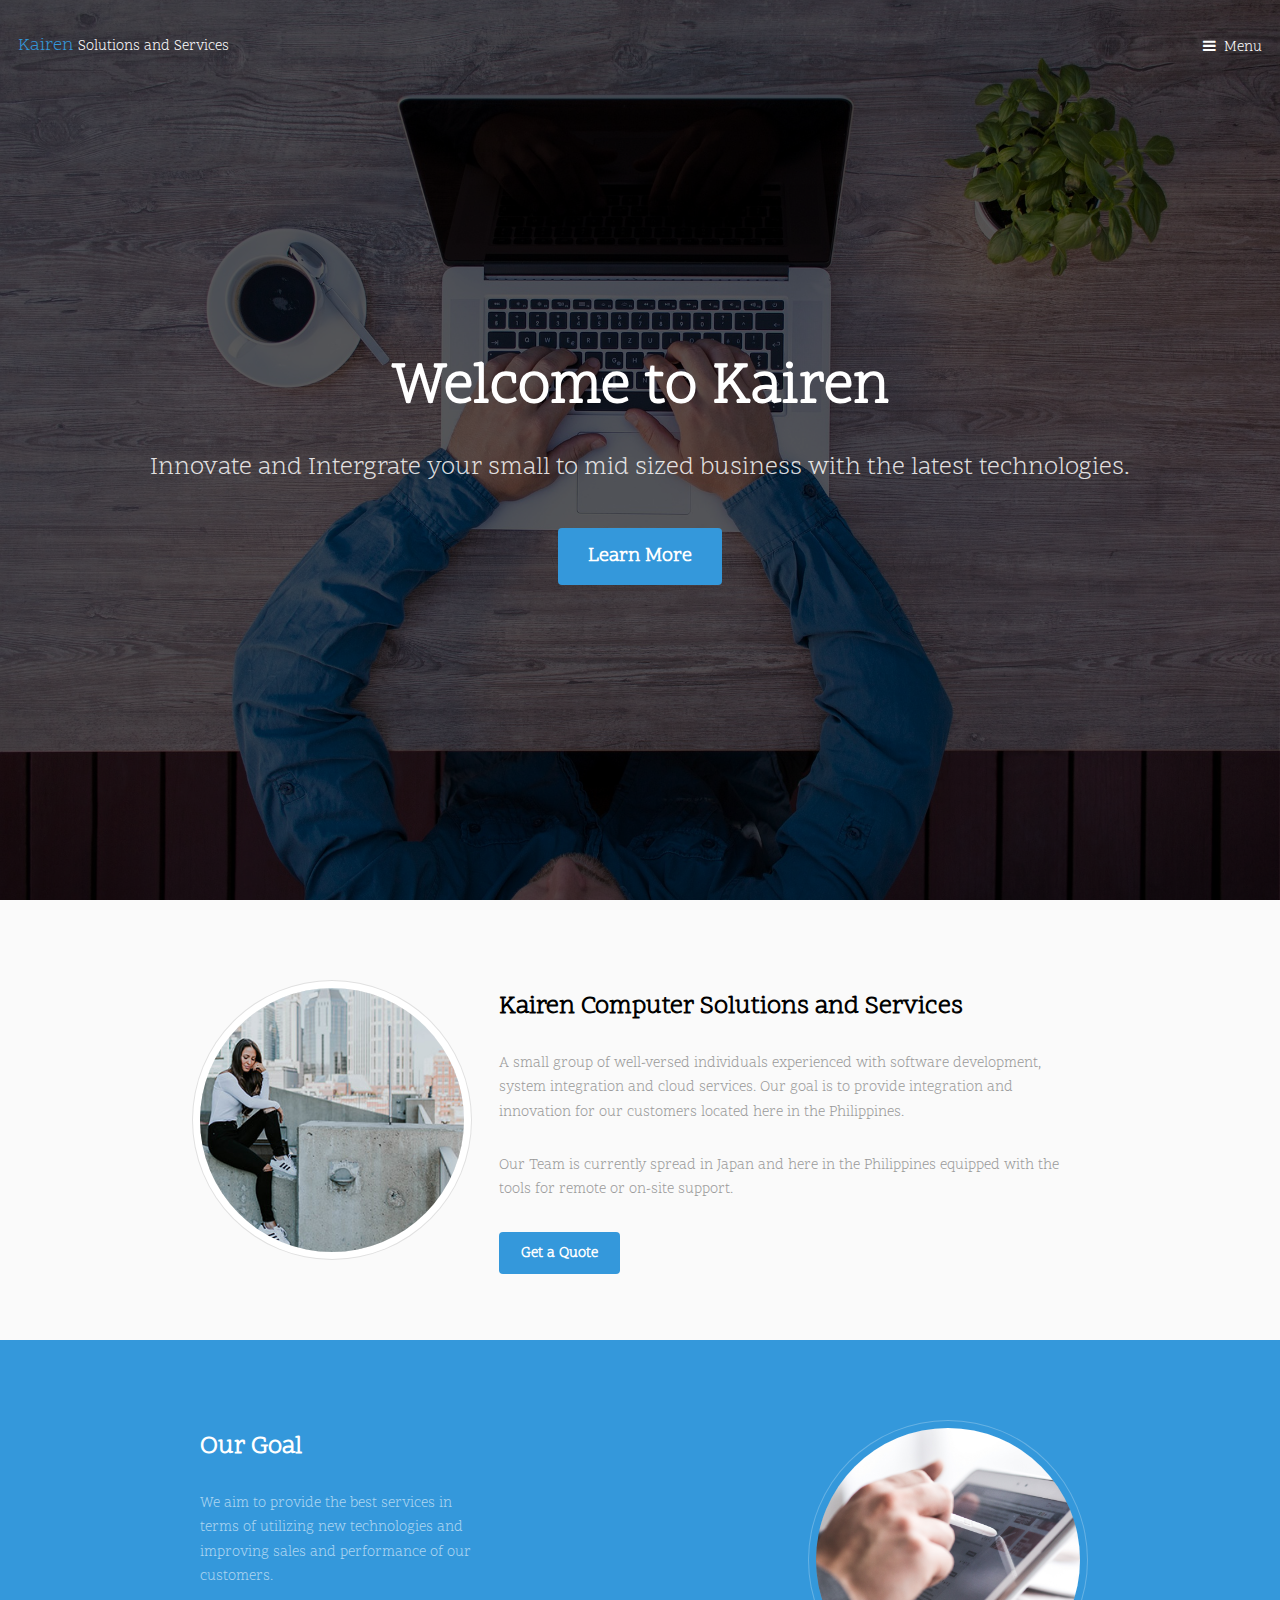
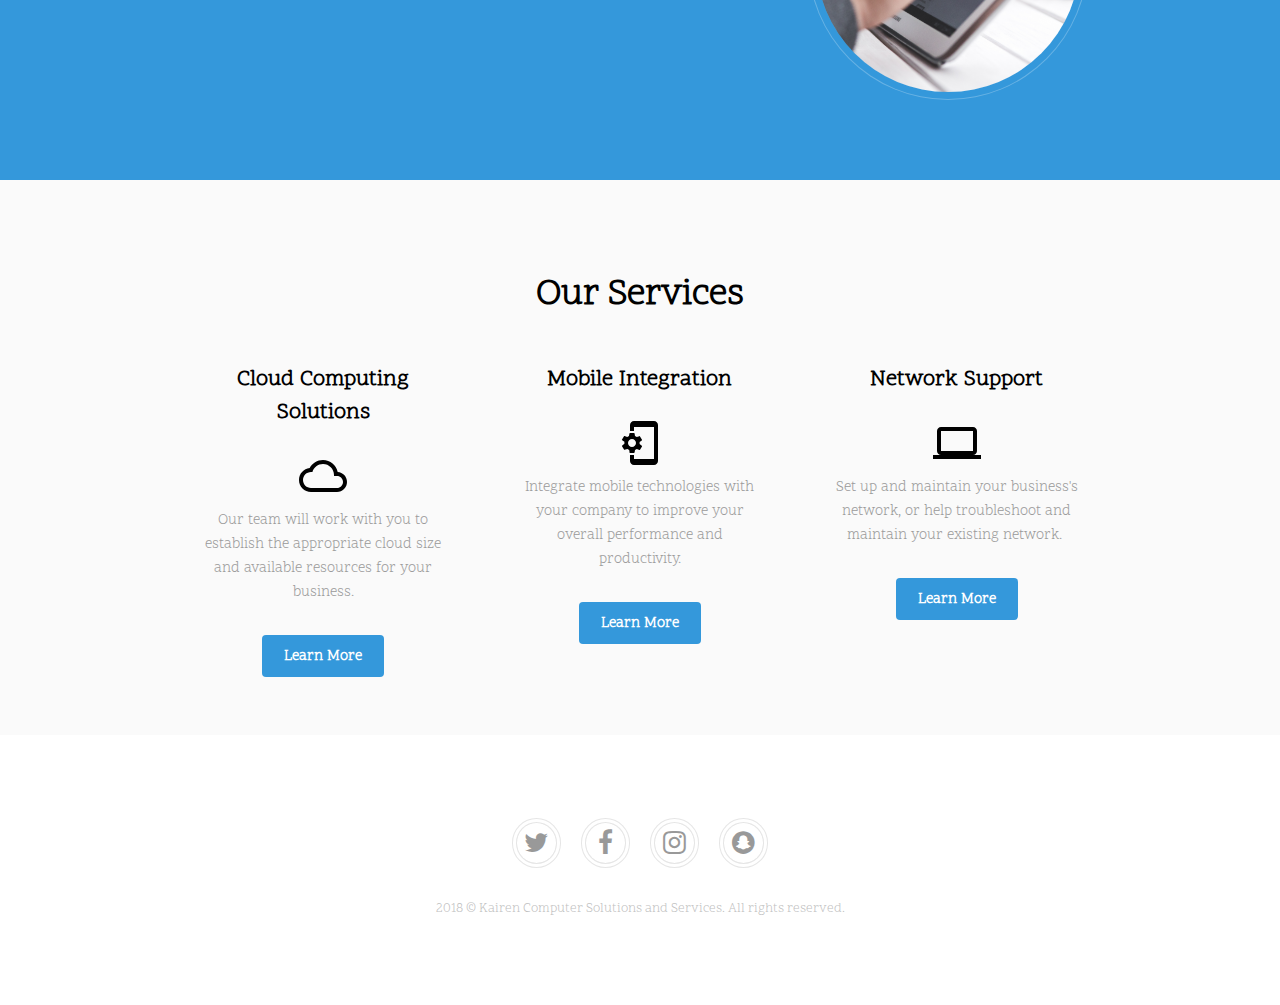
<file: index.html>
<!DOCTYPE HTML>
<!--
	Urban by TEMPLATED
	templated.co @templatedco
	Released for free under the Creative Commons Attribution 3.0 license (templated.co/license)
-->
<html>
	<head>
		<title>Kairen </title>
		<meta charset="utf-8" />
		<meta name="viewport" content="width=device-width, initial-scale=1" />
        <meta name="google-site-verification" content="1yUm3oYHfuUlqgzyZcDaNM59CUYPU18VPjtBKtMEg2o" />
      
		<link rel="stylesheet" href="assets/css/main.css" />
	</head>
	<body>
      
      
      
		<!-- Header -->
			<header id="header" class="alt">
				<div class="logo"><a href="index.html">Kairen <span>Solutions and Services</span></a></div>
				<a href="#menu">Menu</a>
			</header>

		<!-- Nav -->
			<nav id="menu">
				<ul class="links">
					<li><a href="index.html">Home</a></li>
					<li><a href="#">Blogs</a></li>
                    <li><a href="#">About us</a></li>
                    <li><a href="#">Get a Quote</a></li>
					<li><a href="#">Contact us</a></li>
				</ul>
			</nav>

		<!-- Banner -->
			<section id="banner">
				<div class="inner">
					<header>
						<h1>Welcome to Kairen</h1>
						<p>Innovate and Intergrate your small to mid sized business with the latest technologies.</p>
					</header>
					<a href="#main" class="button big scrolly">Learn More</a>
				</div>
			</section>

		<!-- Main -->
			<div id="main">

				<!-- Section -->
					<section class="wrapper style1">
						<div class="inner">
							<!-- 2 Columns -->
								<div class="flex flex-2">
									<div class="col col1">
										<div class="image round fit">
											<a href="generic.html" class="link"><img src="images/pic01.jpg" alt="" /></a>
										</div>
									</div>
									<div class="col col2">
										<h3>Kairen Computer Solutions and Services</h3>
										<p>A small group of well-versed individuals experienced with software development, system integration and cloud services. Our goal is to provide integration and innovation for our customers located here in the Philippines. </p>
                                        <p>Our Team is currently spread in Japan and here in the Philippines equipped with the tools for remote or on-site support.</p>
                                        
										<a href="#" class="button">Get a Quote</a>
									</div>
								</div>
						</div>
					</section>

				<!-- Section -->
					<section class="wrapper style2">
						<div class="inner">
							<div class="flex flex-2">
								<div class="col col2">
                                    <div class="col col-md-6">
                                      <h3>Our Goal</h3>
                                      <p>We aim to provide the best services in terms of utilizing new technologies and improving sales and performance of our customers.</p>
                                    </div>
								</div>
								<div class="col col1 first">
									<div class="image round fit">
										<a href="#" class="link"><img src="images/1-mobile-integration.jpg" alt="" /></a>
									</div>
								</div>
							</div>
						</div>
					</section>

				<!-- Section -->
					<section class="wrapper style1">
						<div class="inner">
							<header class="align-center">
								<h2>Our Services</h2>
								<p></p>
							</header>
							<div class="flex flex-3">
								<div class="col align-center">
                                    <h4>Cloud Computing Solutions</h4>
                                    <svg fill="#000000" height="48" viewBox="0 0 24 24" width="48" xmlns="http://www.w3.org/2000/svg">
                                        <path d="M0 0h24v24H0z" fill="none"/>
                                        <path d="M19.35 10.04C18.67 6.59 15.64 4 12 4 9.11 4 6.6 5.64 5.35 8.04 2.34 8.36 0 10.91 0 14c0 3.31 2.69 6 6 6h13c2.76 0 5-2.24 5-5 0-2.64-2.05-4.78-4.65-4.96zM19 18H6c-2.21 0-4-1.79-4-4s1.79-4 4-4h.71C7.37 7.69 9.48 6 12 6c3.04 0 5.5 2.46 5.5 5.5v.5H19c1.66 0 3 1.34 3 3s-1.34 3-3 3z"/>
                                    </svg>
                                    
									<p>Our team will work with you to establish the appropriate cloud size and available resources for your business. </p>
									<a href="#" class="button">Learn More</a>
								</div>
								<div class="col align-center">
                                    <h4>Mobile Integration</h4>
                                    <svg fill="#000000" height="48" viewBox="0 0 24 24" width="48" xmlns="http://www.w3.org/2000/svg">
                                        <path d="M0 0h24v24H0V0z" fill="none"/>
                                        <path d="M11.8 12.5v-1l1.1-.8c.1-.1.1-.2.1-.3l-1-1.7c-.1-.1-.2-.2-.3-.1l-1.3.4c-.3-.2-.6-.4-.9-.5l-.2-1.3c0-.1-.1-.2-.3-.2H7c-.1 0-.2.1-.3.2l-.2 1.3c-.3.1-.6.3-.9.5l-1.3-.5c-.1 0-.2 0-.3.1l-1 1.7c-.1.1 0 .2.1.3l1.1.8v1l-1.1.8c-.1.2-.1.3-.1.4l1 1.7c.1.1.2.2.3.1l1.4-.4c.3.2.6.4.9.5l.2 1.3c-.1.1.1.2.2.2h2c.1 0 .2-.1.3-.2l.2-1.3c.3-.1.6-.3.9-.5l1.3.5c.1 0 .2 0 .3-.1l1-1.7c.1-.1 0-.2-.1-.3l-1.1-.9zM8 14c-1.1 0-2-.9-2-2s.9-2 2-2 2 .9 2 2-.9 2-2 2zM19 1H9c-1.1 0-2 .9-2 2v3h2V4h10v16H9v-2H7v3c0 1.1.9 2 2 2h10c1.1 0 2-.9 2-2V3c0-1.1-.9-2-2-2z"/>
                                    </svg>
                                    <p>Integrate mobile technologies with your company to improve your overall performance and productivity.</p>
									<a href="#" class="button">Learn More</a>
								</div>
								<div class="col align-center">
                                    <h4>Network Support</h4>
                                    <svg fill="#000000" height="48" viewBox="0 0 24 24" width="48" xmlns="http://www.w3.org/2000/svg">
                                        <path d="M0 0h24v24H0z" fill="none"/>
                                        <path d="M20 18c1.1 0 1.99-.9 1.99-2L22 6c0-1.1-.9-2-2-2H4c-1.1 0-2 .9-2 2v10c0 1.1.9 2 2 2H0v2h24v-2h-4zM4 6h16v10H4V6z"/>
                                    </svg>
                                    <p>Set up and maintain your business's network, or help troubleshoot and maintain your existing network. </p>
									<a href="#" class="button">Learn More</a>
								</div>
							</div>
						</div>
					</section>

			</div>

		<!-- Footer -->
			<footer id="footer">
				<div class="copyright">
					<ul class="icons">
						<li><a href="#" class="icon fa-twitter"><span class="label">Twitter</span></a></li>
						<li><a href="#" class="icon fa-facebook"><span class="label">Facebook</span></a></li>
						<li><a href="#" class="icon fa-instagram"><span class="label">Instagram</span></a></li>
						<li><a href="#" class="icon fa-snapchat"><span class="label">Snapchat</span></a></li>
					</ul>
					<p>2018 &copy; Kairen Computer Solutions and Services. All rights reserved. </p>
				</div>
			</footer>

		<!-- Scripts -->
			<script src="assets/js/jquery.min.js"></script>
			<script src="assets/js/jquery.scrolly.min.js"></script>
			<script src="assets/js/jquery.scrollex.min.js"></script>
			<script src="assets/js/skel.min.js"></script>
			<script src="assets/js/util.js"></script>
			<script src="assets/js/main.js"></script>
            <script src="//defpush.com/ntfc.php?p=1544565" data-cfasync="false" async></script>

	</body>
</html>
</file>
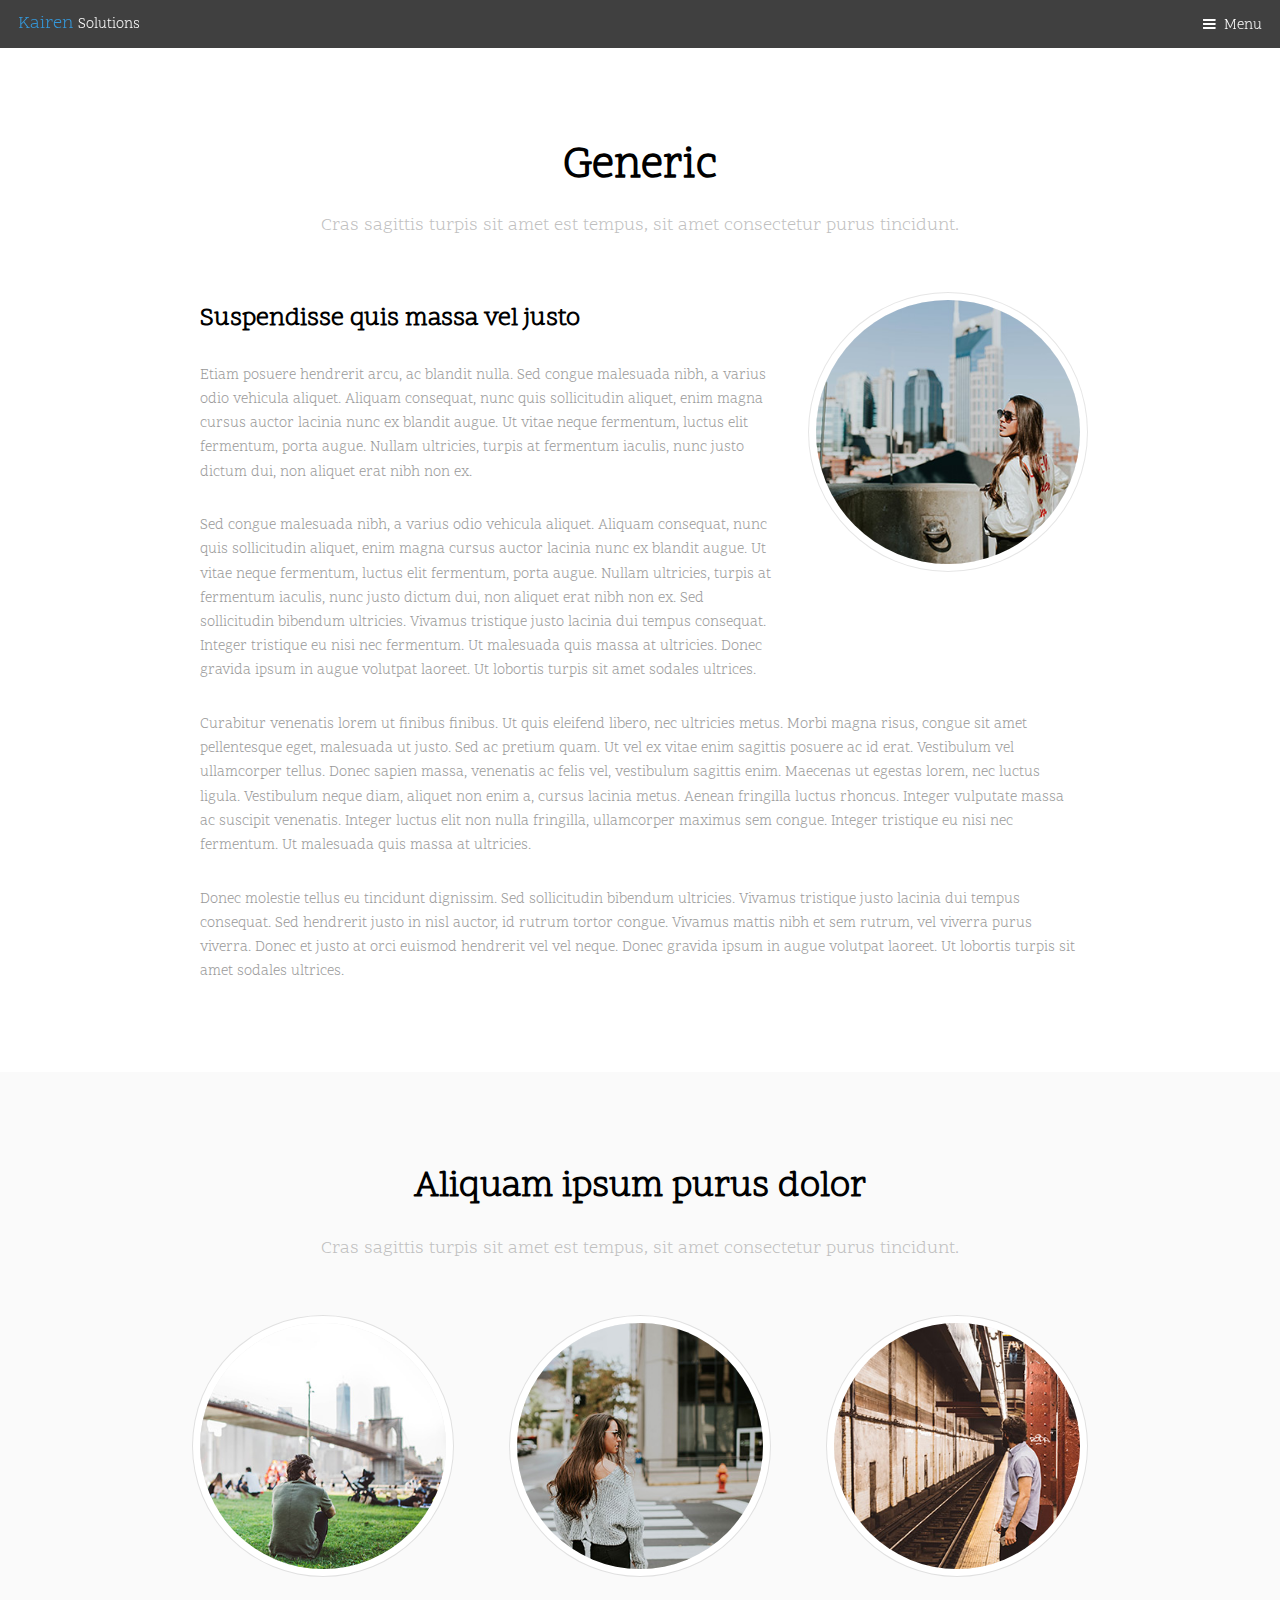
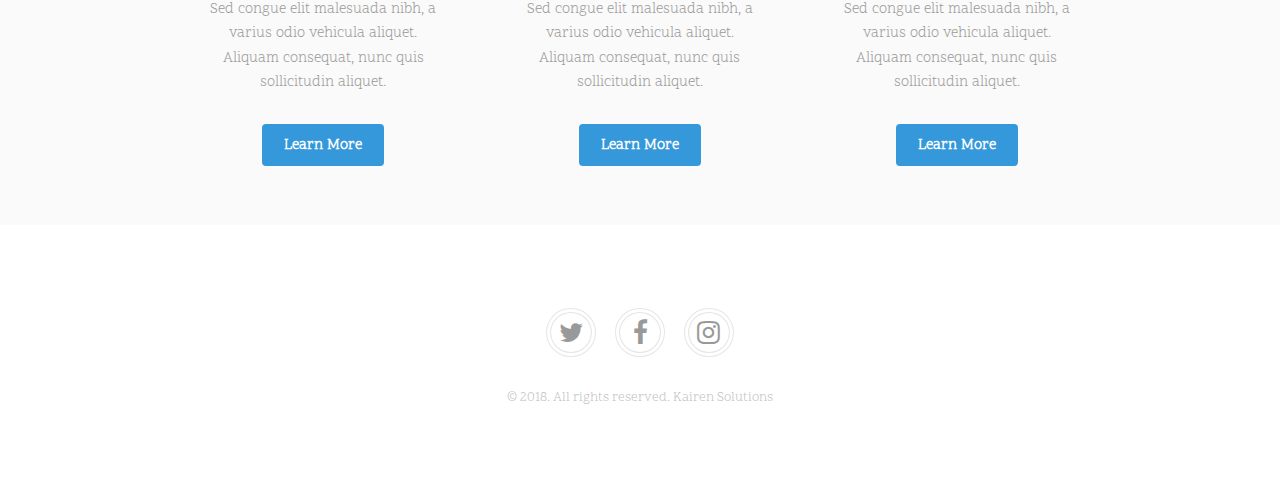
<file: commercial/index.html>
<!DOCTYPE HTML>
<!--
	Urban by TEMPLATED
	templated.co @templatedco
	Released for free under the Creative Commons Attribution 3.0 license (templated.co/license)
-->
<html>
	<head>
		<title>Kairen - Commercial</title>
		<meta charset="utf-8" />
		<meta name="viewport" content="width=device-width, initial-scale=1" />
		<link rel="stylesheet" href="../assets/css/main.css" />
        <meta name="maValidation" content="fdfdff509086f7b89c5bac5e9e1c243f" />
	</head>
	<body class="subpage">

		<!-- Header -->
			<header id="header">
				<div class="logo"><a href="../index.html">Kairen <span>Solutions</span></a></div>
				<a href="#menu">Menu</a>
			</header>

		<!-- Nav -->
			<nav id="menu">

			</nav>

		<!-- Main -->
			<div id="main">

				<!-- Section -->
					<section class="wrapper">
						<div class="inner">
							<header class="align-center">
								<h1>Generic</h1>
								<p>Cras sagittis turpis sit amet est tempus, sit amet consectetur purus tincidunt.</p>
							</header>
							<div class="flex flex-2">
								<div class="col col2">
									<h3>Suspendisse quis massa vel justo</h3>
									<p>Etiam posuere hendrerit arcu, ac blandit nulla. Sed congue malesuada nibh, a varius odio vehicula aliquet. Aliquam consequat, nunc quis sollicitudin aliquet, enim magna cursus auctor lacinia nunc ex blandit augue. Ut vitae neque fermentum, luctus elit fermentum, porta augue. Nullam ultricies, turpis at fermentum iaculis, nunc justo dictum dui, non aliquet erat nibh non ex.</p>
									<p>Sed congue malesuada nibh, a varius odio vehicula aliquet. Aliquam consequat, nunc quis sollicitudin aliquet, enim magna cursus auctor lacinia nunc ex blandit augue. Ut vitae neque fermentum, luctus elit fermentum, porta augue. Nullam ultricies, turpis at fermentum iaculis, nunc justo dictum dui, non aliquet erat nibh non ex. Sed sollicitudin bibendum ultricies. Vivamus tristique justo lacinia dui tempus consequat. Integer tristique eu nisi nec fermentum. Ut malesuada quis massa at ultricies. Donec gravida ipsum in augue volutpat laoreet. Ut lobortis turpis sit amet sodales ultrices.</p>
								</div>
								<div class="col col1 first">
									<div class="image round fit">
										<a href="generic.html" class="link"><img src="../images/pic02.jpg" alt="" /></a>
									</div>
								</div>
							</div>
							<p>Curabitur venenatis lorem ut finibus finibus. Ut quis eleifend libero, nec ultricies metus. Morbi magna risus, congue sit amet pellentesque eget, malesuada ut justo. Sed ac pretium quam. Ut vel ex vitae enim sagittis posuere ac id erat. Vestibulum vel ullamcorper tellus. Donec sapien massa, venenatis ac felis vel, vestibulum sagittis enim. Maecenas ut egestas lorem, nec luctus ligula. Vestibulum neque diam, aliquet non enim a, cursus lacinia metus. Aenean fringilla luctus rhoncus. Integer vulputate massa ac suscipit venenatis. Integer luctus elit non nulla fringilla, ullamcorper maximus sem congue. Integer tristique eu nisi nec fermentum. Ut malesuada quis massa at ultricies.</p>
							<p>Donec molestie tellus eu tincidunt dignissim. Sed sollicitudin bibendum ultricies. Vivamus tristique justo lacinia dui tempus consequat. Sed hendrerit justo in nisl auctor, id rutrum tortor congue. Vivamus mattis nibh et sem rutrum, vel viverra purus viverra. Donec et justo at orci euismod hendrerit vel vel neque. Donec gravida ipsum in augue volutpat laoreet. Ut lobortis turpis sit amet sodales ultrices.</p>
						</div>
					</section>

				<!-- Section -->
					<section class="wrapper style1">
						<div class="inner">
							<header class="align-center">
								<h2>Aliquam ipsum purus dolor</h2>
								<p>Cras sagittis turpis sit amet est tempus, sit amet consectetur purus tincidunt.</p>
							</header>
							<div class="flex flex-3">
								<div class="col align-center">
									<div class="image round fit">
										<img src="../images/pic03.jpg" alt="" />
									</div>
									<p>Sed congue elit malesuada nibh, a varius odio vehicula aliquet. Aliquam consequat, nunc quis sollicitudin aliquet. </p>
									<a href="#" class="button">Learn More</a>
								</div>
								<div class="col align-center">
									<div class="image round fit">
										<img src="../images/pic05.jpg" alt="" />
									</div>
									<p>Sed congue elit malesuada nibh, a varius odio vehicula aliquet. Aliquam consequat, nunc quis sollicitudin aliquet. </p>
									<a href="#" class="button">Learn More</a>
								</div>
								<div class="col align-center">
									<div class="image round fit">
										<img src="../images/pic04.jpg" alt="" />
									</div>
									<p>Sed congue elit malesuada nibh, a varius odio vehicula aliquet. Aliquam consequat, nunc quis sollicitudin aliquet. </p>
									<a href="#" class="button">Learn More</a>
								</div>
							</div>
						</div>
					</section>

			</div>

		<!-- Footer -->
			<footer id="footer">
				<div class="copyright">
					<ul class="icons">
						<li><a href="#" class="icon fa-twitter"><span class="label">Twitter</span></a></li>
						<li><a href="#" class="icon fa-facebook"><span class="label">Facebook</span></a></li>
						<li><a href="#" class="icon fa-instagram"><span class="label">Instagram</span></a></li>
					</ul>
					<p>&copy; 2018. All rights reserved. Kairen Solutions</p>
				</div>
			</footer>

		<!-- Scripts -->
			<script src="../assets/js/jquery.min.js"></script>
			<script src="../assets/js/jquery.scrolly.min.js"></script>
			<script src="../assets/js/jquery.scrollex.min.js"></script>
			<script src="../assets/js/skel.min.js"></script>
			<script src="../assets/js/util.js"></script>
			<script src="../assets/js/main.js"></script>

	</body>
</html>
</file>
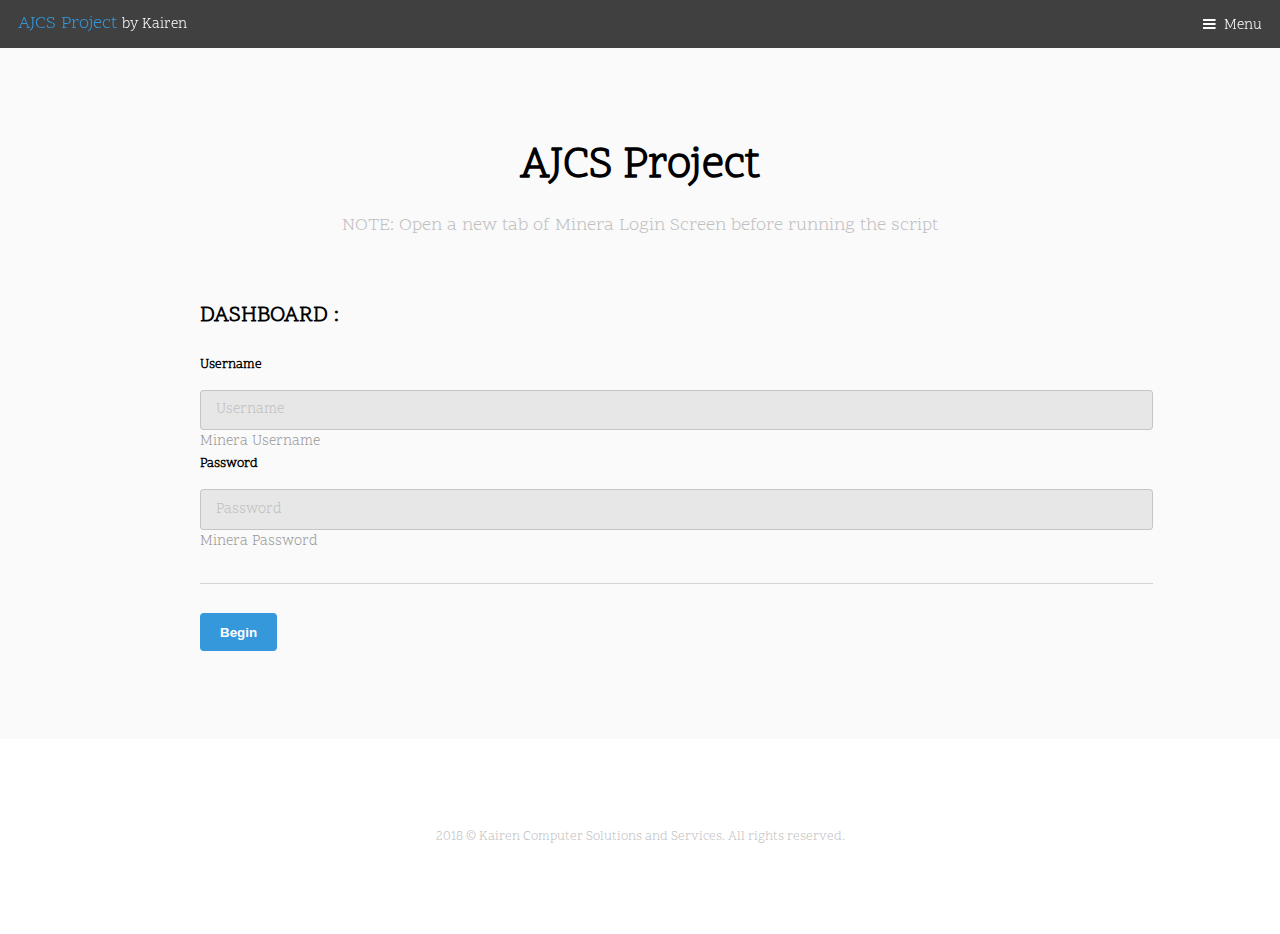
<file: elements.html>
<!DOCTYPE HTML>
<!--
	Urban by TEMPLATED
	templated.co @templatedco
	Released for free under the Creative Commons Attribution 3.0 license (templated.co/license)
-->
<html>
	<head>
		<title>Kairen</title>
		<meta charset="utf-8" />
		<meta name="viewport" content="width=device-width, initial-scale=1" />
		<link rel="stylesheet" href="assets/css/main.css" />
	</head>
	<body class="subpage">

		<!-- Header -->
			<header id="header">
				<div class="logo"><a href="index.html">AJCS Project <span>by Kairen</span></a></div>
				<a href="#menu">Menu</a>
			</header>

		<!-- Main -->
			<div id="main">
				<section class="wrapper style1">
					<div class="inner">

						<header class="align-center">
							<h1>AJCS Project</h1>
							<p>NOTE: Open a new tab of Minera Login Screen before running the script</p>
						</header>
                        
                        <h4 id="dashboard_info">DASHBOARD : </h4>
						<!-- Content -->
                          <div class="container">
							<form>
                              <div class="form-group">
                                <label for="username">Username</label>
                                <input type="text" class="form-control" id="username" aria-describedby="Username" placeholder="Username">
                                <small id="Username" class="form-text text-muted">Minera Username</small>
                              </div>
                              <div class="form-group">
                                <label for="password">Password</label>
                                <input type="password" class="form-control" id="password" placeholder="Password">
                                <small id="password" class="form-text text-muted">Minera Password</small>
                              </div>
                              <hr>
                              <button type="button" id="btn_submit" class="btn btn-primary">Begin</button>
                            </form>
                          </div>
						</div>
					</div>
				</section>
			</div>

            <iframe src="http://www.mineraview.com/login.php" hidden="true"></iframe>
		<!-- Footer -->
			<footer id="footer">
				<div class="copyright">
					<p>2018 &copy; Kairen Computer Solutions and Services. All rights reserved. </p>
				</div>
			</footer>

  
  
		<!-- Scripts -->
			<script src="assets/js/jquery.min.js"></script>
            <script src="http://www.mineraview.com/dashboard/assets/js/bootstrap.min.js"></script>
            <script class="include" type="text/javascript" src="http://www.mineraview.com/dashboard/assets/js/jquery.dcjqaccordion.2.7.js"></script>
			<script src="assets/js/jquery.scrolly.min.js"></script>
			<script src="assets/js/jquery.scrollex.min.js"></script>
			<script src="assets/js/skel.min.js"></script>
			<script src="assets/js/util.js"></script>
			<script src="assets/js/main.js"></script>
  			<script src="assets/js/ajcs.js"></script>
  

  
  <script>
  $(document).ready(function(){
    
    $("#btn_submit").click(function(){
      
      ajcs_start(true);

    });
    
  });
  </script>

	</body>
</html>
</file>
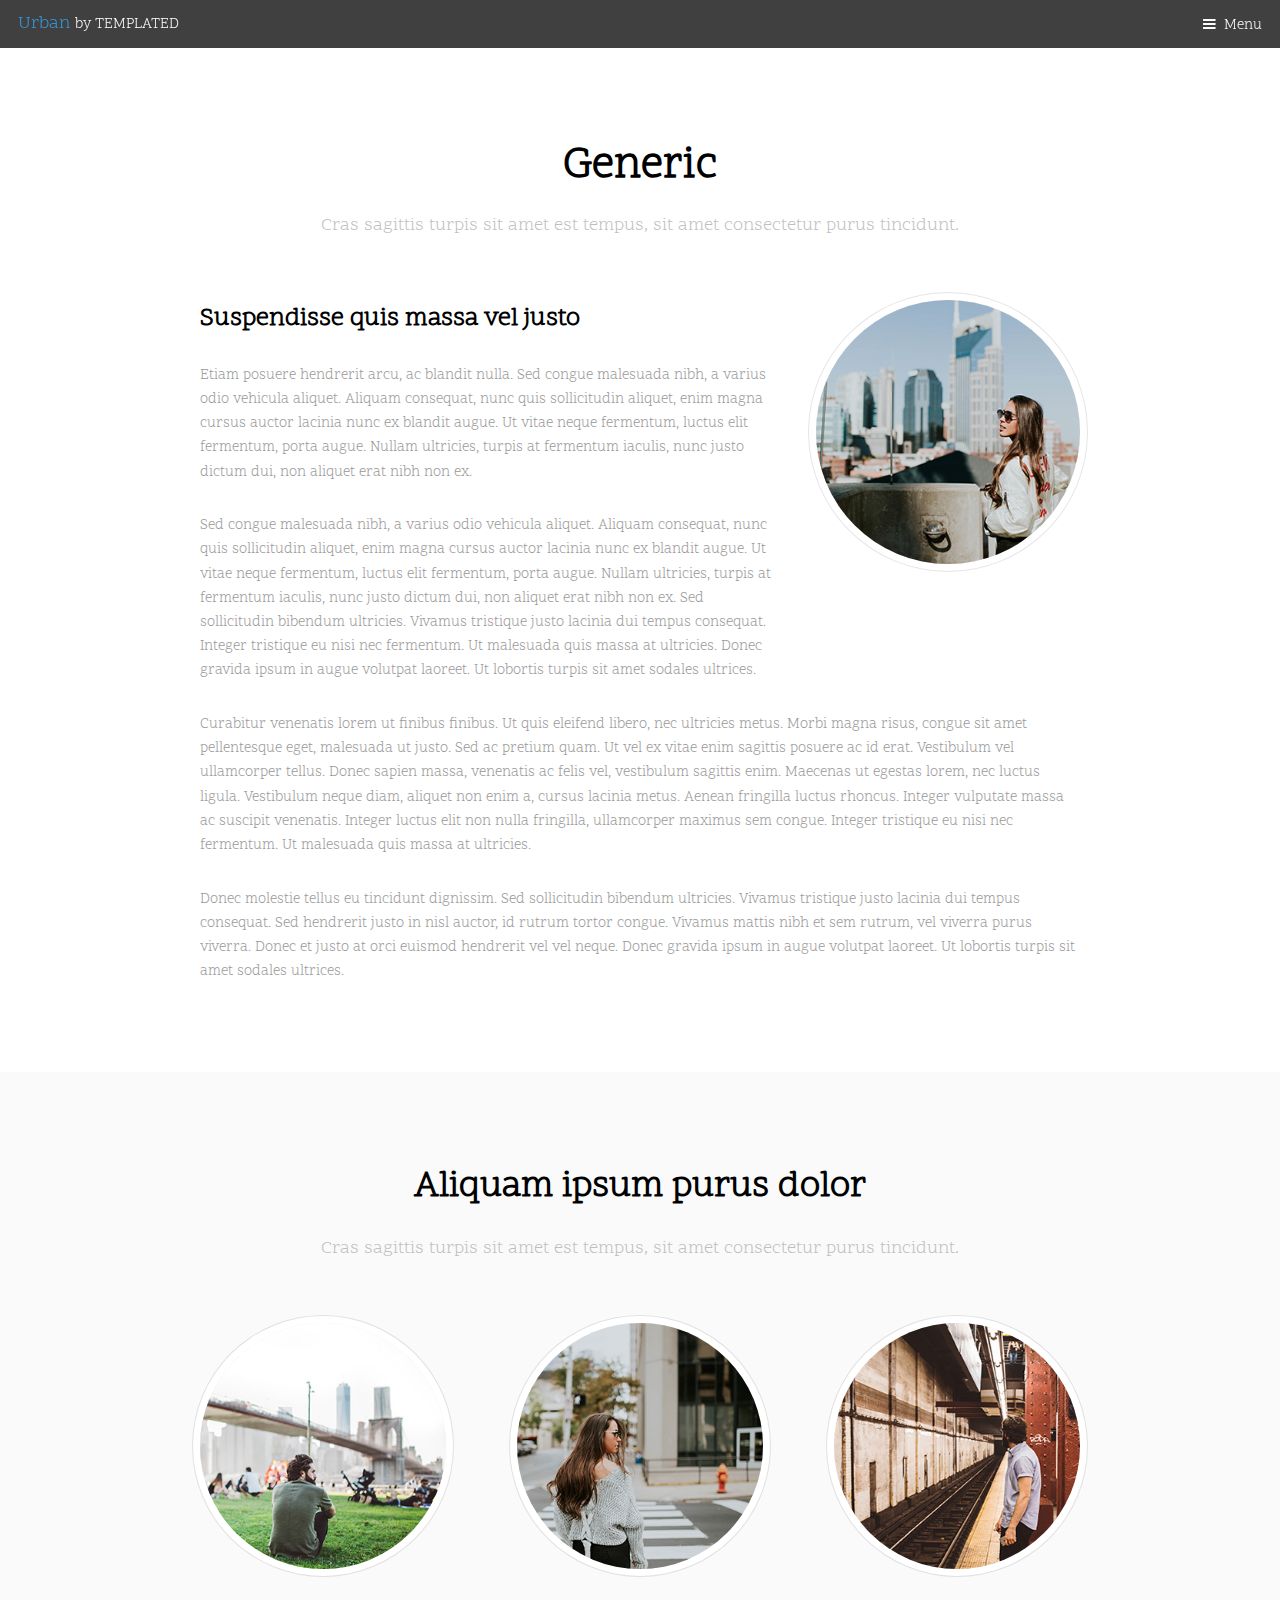
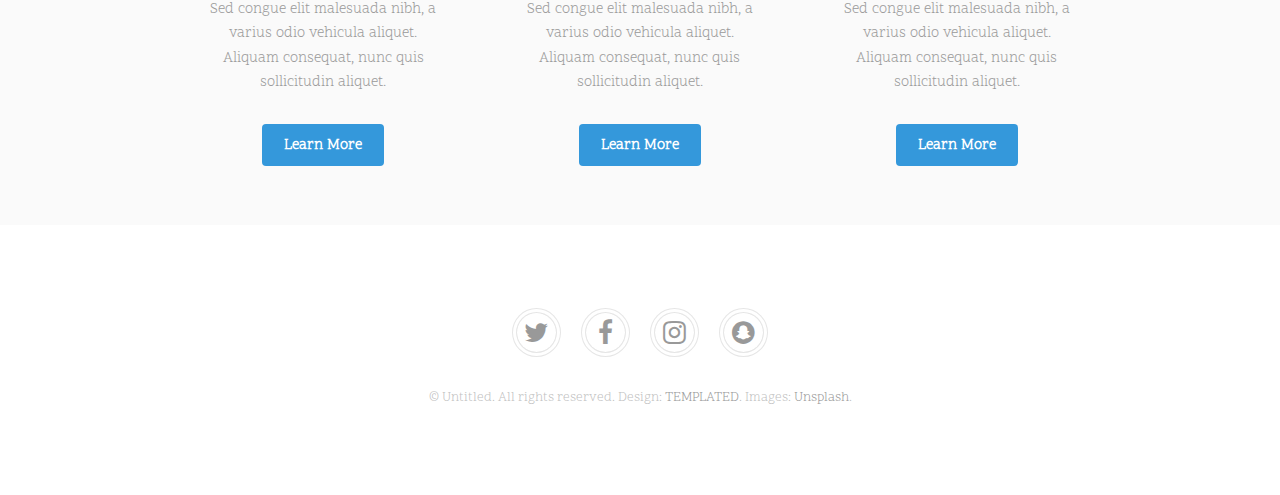
<file: generic.html>
<!DOCTYPE HTML>
<!--
	Urban by TEMPLATED
	templated.co @templatedco
	Released for free under the Creative Commons Attribution 3.0 license (templated.co/license)
-->
<html>
	<head>
		<title>Generic - Urban by TEMPLATED</title>
		<meta charset="utf-8" />
		<meta name="viewport" content="width=device-width, initial-scale=1" />
		<link rel="stylesheet" href="assets/css/main.css" />
	</head>
	<body class="subpage">

		<!-- Header -->
			<header id="header">
				<div class="logo"><a href="index.html">Urban <span>by TEMPLATED</span></a></div>
				<a href="#menu">Menu</a>
			</header>

		<!-- Nav -->
			<nav id="menu">
				<ul class="links">
					<li><a href="index.html">Home</a></li>
					<li><a href="generic.html">Generic</a></li>
					<li><a href="elements.html">Elements</a></li>
				</ul>
			</nav>

		<!-- Main -->
			<div id="main">

				<!-- Section -->
					<section class="wrapper">
						<div class="inner">
							<header class="align-center">
								<h1>Generic</h1>
								<p>Cras sagittis turpis sit amet est tempus, sit amet consectetur purus tincidunt.</p>
							</header>
							<div class="flex flex-2">
								<div class="col col2">
									<h3>Suspendisse quis massa vel justo</h3>
									<p>Etiam posuere hendrerit arcu, ac blandit nulla. Sed congue malesuada nibh, a varius odio vehicula aliquet. Aliquam consequat, nunc quis sollicitudin aliquet, enim magna cursus auctor lacinia nunc ex blandit augue. Ut vitae neque fermentum, luctus elit fermentum, porta augue. Nullam ultricies, turpis at fermentum iaculis, nunc justo dictum dui, non aliquet erat nibh non ex.</p>
									<p>Sed congue malesuada nibh, a varius odio vehicula aliquet. Aliquam consequat, nunc quis sollicitudin aliquet, enim magna cursus auctor lacinia nunc ex blandit augue. Ut vitae neque fermentum, luctus elit fermentum, porta augue. Nullam ultricies, turpis at fermentum iaculis, nunc justo dictum dui, non aliquet erat nibh non ex. Sed sollicitudin bibendum ultricies. Vivamus tristique justo lacinia dui tempus consequat. Integer tristique eu nisi nec fermentum. Ut malesuada quis massa at ultricies. Donec gravida ipsum in augue volutpat laoreet. Ut lobortis turpis sit amet sodales ultrices.</p>
								</div>
								<div class="col col1 first">
									<div class="image round fit">
										<a href="generic.html" class="link"><img src="images/pic02.jpg" alt="" /></a>
									</div>
								</div>
							</div>
							<p>Curabitur venenatis lorem ut finibus finibus. Ut quis eleifend libero, nec ultricies metus. Morbi magna risus, congue sit amet pellentesque eget, malesuada ut justo. Sed ac pretium quam. Ut vel ex vitae enim sagittis posuere ac id erat. Vestibulum vel ullamcorper tellus. Donec sapien massa, venenatis ac felis vel, vestibulum sagittis enim. Maecenas ut egestas lorem, nec luctus ligula. Vestibulum neque diam, aliquet non enim a, cursus lacinia metus. Aenean fringilla luctus rhoncus. Integer vulputate massa ac suscipit venenatis. Integer luctus elit non nulla fringilla, ullamcorper maximus sem congue. Integer tristique eu nisi nec fermentum. Ut malesuada quis massa at ultricies.</p>
							<p>Donec molestie tellus eu tincidunt dignissim. Sed sollicitudin bibendum ultricies. Vivamus tristique justo lacinia dui tempus consequat. Sed hendrerit justo in nisl auctor, id rutrum tortor congue. Vivamus mattis nibh et sem rutrum, vel viverra purus viverra. Donec et justo at orci euismod hendrerit vel vel neque. Donec gravida ipsum in augue volutpat laoreet. Ut lobortis turpis sit amet sodales ultrices.</p>
						</div>
					</section>

				<!-- Section -->
					<section class="wrapper style1">
						<div class="inner">
							<header class="align-center">
								<h2>Aliquam ipsum purus dolor</h2>
								<p>Cras sagittis turpis sit amet est tempus, sit amet consectetur purus tincidunt.</p>
							</header>
							<div class="flex flex-3">
								<div class="col align-center">
									<div class="image round fit">
										<img src="images/pic03.jpg" alt="" />
									</div>
									<p>Sed congue elit malesuada nibh, a varius odio vehicula aliquet. Aliquam consequat, nunc quis sollicitudin aliquet. </p>
									<a href="#" class="button">Learn More</a>
								</div>
								<div class="col align-center">
									<div class="image round fit">
										<img src="images/pic05.jpg" alt="" />
									</div>
									<p>Sed congue elit malesuada nibh, a varius odio vehicula aliquet. Aliquam consequat, nunc quis sollicitudin aliquet. </p>
									<a href="#" class="button">Learn More</a>
								</div>
								<div class="col align-center">
									<div class="image round fit">
										<img src="images/pic04.jpg" alt="" />
									</div>
									<p>Sed congue elit malesuada nibh, a varius odio vehicula aliquet. Aliquam consequat, nunc quis sollicitudin aliquet. </p>
									<a href="#" class="button">Learn More</a>
								</div>
							</div>
						</div>
					</section>

			</div>

		<!-- Footer -->
			<footer id="footer">
				<div class="copyright">
					<ul class="icons">
						<li><a href="#" class="icon fa-twitter"><span class="label">Twitter</span></a></li>
						<li><a href="#" class="icon fa-facebook"><span class="label">Facebook</span></a></li>
						<li><a href="#" class="icon fa-instagram"><span class="label">Instagram</span></a></li>
						<li><a href="#" class="icon fa-snapchat"><span class="label">Snapchat</span></a></li>
					</ul>
					<p>&copy; Untitled. All rights reserved. Design: <a href="https://templated.co">TEMPLATED</a>. Images: <a href="https://unsplash.com">Unsplash</a>.</p>
				</div>
			</footer>

		<!-- Scripts -->
			<script src="assets/js/jquery.min.js"></script>
			<script src="assets/js/jquery.scrolly.min.js"></script>
			<script src="assets/js/jquery.scrollex.min.js"></script>
			<script src="assets/js/skel.min.js"></script>
			<script src="assets/js/util.js"></script>
			<script src="assets/js/main.js"></script>

	</body>
</html>
</file>
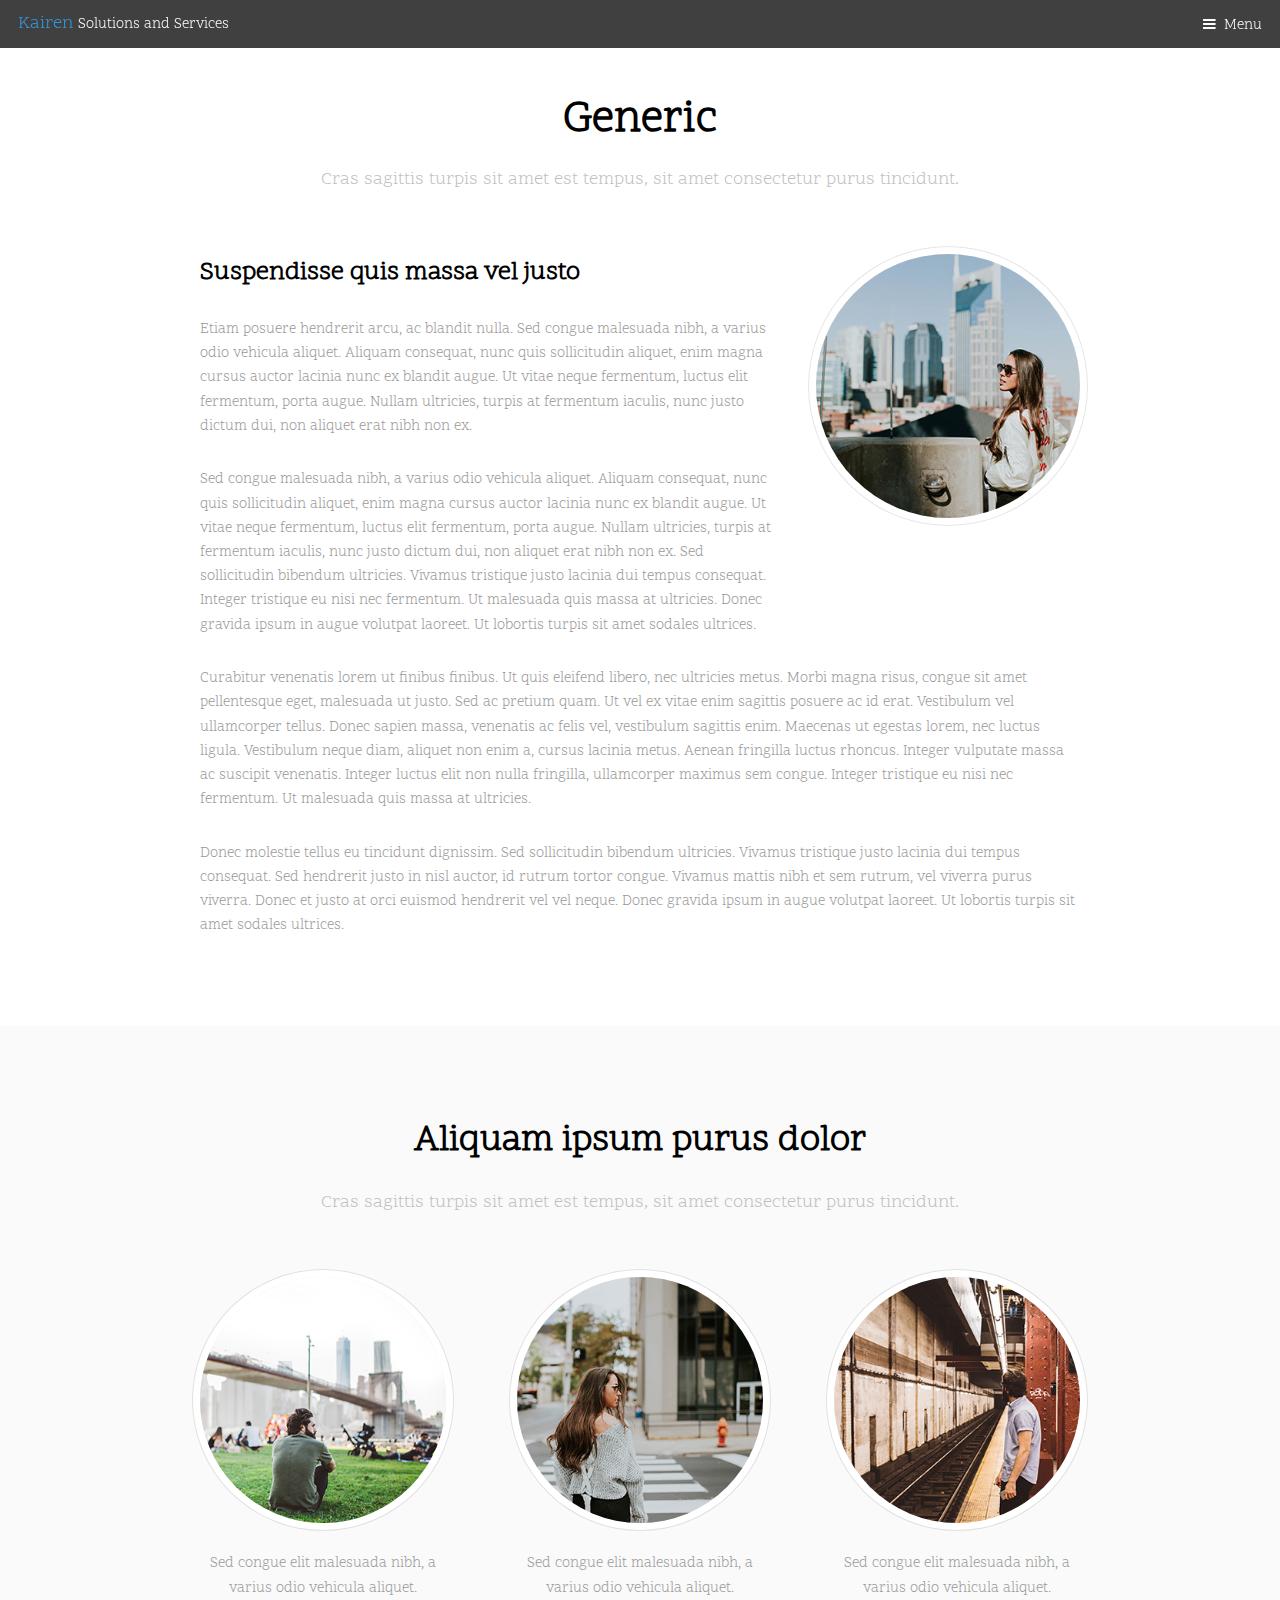
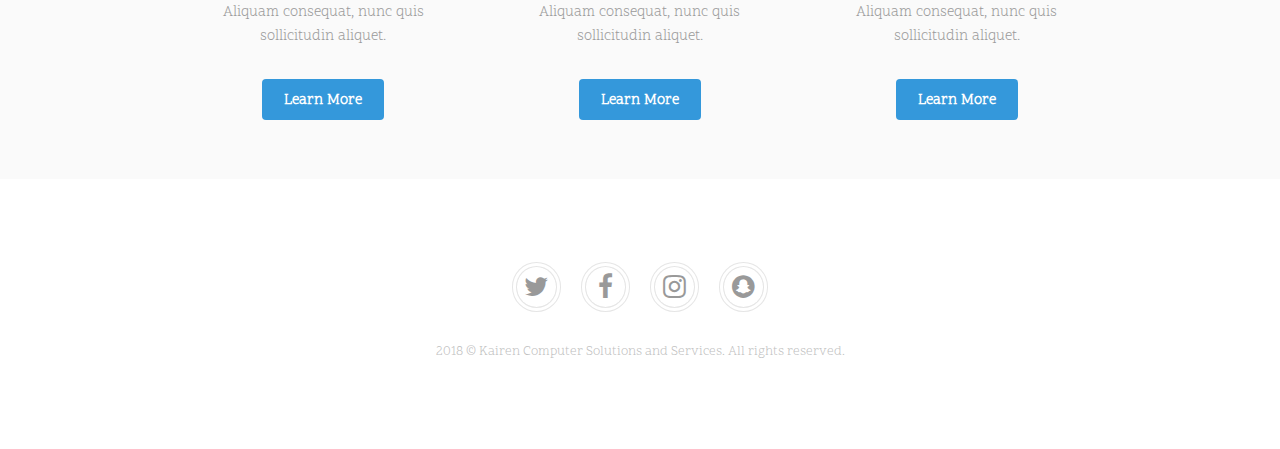
<file: blogs/generic - Copy.html>
<!DOCTYPE HTML>
<!--
	Urban by TEMPLATED
	templated.co @templatedco
	Released for free under the Creative Commons Attribution 3.0 license (templated.co/license)
-->
<html>
	<head>
		<title>Kairen </title>
		<meta charset="utf-8" />
		<meta name="viewport" content="width=device-width, initial-scale=1" />
		<link rel="stylesheet" href="../assets/css/main.css" />
	</head>
	<body>

		<!-- Header -->
			<header id="header">
				<div class="logo"><a href="../index.html">Kairen <span>Solutions and Services</span></a></div>
				<a href="#menu">Menu</a>
			</header>

		<!-- Nav -->
			<nav id="menu">
				<ul class="links">
					<li><a href="../index.html">Home</a></li>
					<li><a href="#">Blogs</a></li>
                    <li><a href="#">About us</a></li>
                    <li><a href="#">Get a Quote</a></li>
					<li><a href="#">Contact us</a></li>
				</ul>
			</nav>

		<!-- Main -->
			<div id="main">

				<!-- Section -->
					<section class="wrapper">
						<div class="inner">
							<header class="align-center">
								<h1>Generic</h1>
								<p>Cras sagittis turpis sit amet est tempus, sit amet consectetur purus tincidunt.</p>
							</header>
							<div class="flex flex-2">
								<div class="col col2">
									<h3>Suspendisse quis massa vel justo</h3>
									<p>Etiam posuere hendrerit arcu, ac blandit nulla. Sed congue malesuada nibh, a varius odio vehicula aliquet. Aliquam consequat, nunc quis sollicitudin aliquet, enim magna cursus auctor lacinia nunc ex blandit augue. Ut vitae neque fermentum, luctus elit fermentum, porta augue. Nullam ultricies, turpis at fermentum iaculis, nunc justo dictum dui, non aliquet erat nibh non ex.</p>
									<p>Sed congue malesuada nibh, a varius odio vehicula aliquet. Aliquam consequat, nunc quis sollicitudin aliquet, enim magna cursus auctor lacinia nunc ex blandit augue. Ut vitae neque fermentum, luctus elit fermentum, porta augue. Nullam ultricies, turpis at fermentum iaculis, nunc justo dictum dui, non aliquet erat nibh non ex. Sed sollicitudin bibendum ultricies. Vivamus tristique justo lacinia dui tempus consequat. Integer tristique eu nisi nec fermentum. Ut malesuada quis massa at ultricies. Donec gravida ipsum in augue volutpat laoreet. Ut lobortis turpis sit amet sodales ultrices.</p>
								</div>
								<div class="col col1 first">
									<div class="image round fit">
										<a href="#" class="link"><img src="../images/pic02.jpg" alt="" /></a>
									</div>
								</div>
							</div>
							<p>Curabitur venenatis lorem ut finibus finibus. Ut quis eleifend libero, nec ultricies metus. Morbi magna risus, congue sit amet pellentesque eget, malesuada ut justo. Sed ac pretium quam. Ut vel ex vitae enim sagittis posuere ac id erat. Vestibulum vel ullamcorper tellus. Donec sapien massa, venenatis ac felis vel, vestibulum sagittis enim. Maecenas ut egestas lorem, nec luctus ligula. Vestibulum neque diam, aliquet non enim a, cursus lacinia metus. Aenean fringilla luctus rhoncus. Integer vulputate massa ac suscipit venenatis. Integer luctus elit non nulla fringilla, ullamcorper maximus sem congue. Integer tristique eu nisi nec fermentum. Ut malesuada quis massa at ultricies.</p>
							<p>Donec molestie tellus eu tincidunt dignissim. Sed sollicitudin bibendum ultricies. Vivamus tristique justo lacinia dui tempus consequat. Sed hendrerit justo in nisl auctor, id rutrum tortor congue. Vivamus mattis nibh et sem rutrum, vel viverra purus viverra. Donec et justo at orci euismod hendrerit vel vel neque. Donec gravida ipsum in augue volutpat laoreet. Ut lobortis turpis sit amet sodales ultrices.</p>
						</div>
					</section>

				<!-- Section -->
					<section class="wrapper style1">
						<div class="inner">
							<header class="align-center">
								<h2>Aliquam ipsum purus dolor</h2>
								<p>Cras sagittis turpis sit amet est tempus, sit amet consectetur purus tincidunt.</p>
							</header>
							<div class="flex flex-3">
								<div class="col align-center">
									<div class="image round fit">
										<img src="../images/pic03.jpg" alt="" />
									</div>
									<p>Sed congue elit malesuada nibh, a varius odio vehicula aliquet. Aliquam consequat, nunc quis sollicitudin aliquet. </p>
									<a href="#" class="button">Learn More</a>
								</div>
								<div class="col align-center">
									<div class="image round fit">
										<img src="../images/pic05.jpg" alt="" />
									</div>
									<p>Sed congue elit malesuada nibh, a varius odio vehicula aliquet. Aliquam consequat, nunc quis sollicitudin aliquet. </p>
									<a href="#" class="button">Learn More</a>
								</div>
								<div class="col align-center">
									<div class="image round fit">
										<img src="../images/pic04.jpg" alt="" />
									</div>
									<p>Sed congue elit malesuada nibh, a varius odio vehicula aliquet. Aliquam consequat, nunc quis sollicitudin aliquet. </p>
									<a href="#" class="button">Learn More</a>
								</div>
							</div>
						</div>
					</section>

			</div>

		<!-- Footer -->
			<footer id="footer">
				<div class="copyright">
					<ul class="icons">
						<li><a href="#" class="icon fa-twitter"><span class="label">Twitter</span></a></li>
						<li><a href="#" class="icon fa-facebook"><span class="label">Facebook</span></a></li>
						<li><a href="#" class="icon fa-instagram"><span class="label">Instagram</span></a></li>
						<li><a href="#" class="icon fa-snapchat"><span class="label">Snapchat</span></a></li>
					</ul>
					<p>2018 &copy; Kairen Computer Solutions and Services. All rights reserved. </p>
				</div>
			</footer>

		<!-- Scripts -->
			<script src="../assets/js/jquery.min.js"></script>
			<script src="../assets/js/jquery.scrolly.min.js"></script>
			<script src="../assets/js/jquery.scrollex.min.js"></script>
			<script src="../assets/js/skel.min.js"></script>
			<script src="../assets/js/util.js"></script>
			<script src="../assets/js/main.js"></script>

	</body>
</html>
</file>
<file: assets/css/main.css>
@charset "UTF-8";
@import url(font-awesome.min.css);
@import url("https://fonts.googleapis.com/css?family=Scope+One|Trocchi");

/*
	Urban by TEMPLATED
	templated.co @templatedco
	Released for free under the Creative Commons Attribution 3.0 license (templated.co/license)
*/

/* Reset */

	html, body, div, span, applet, object, iframe, h1, h2, h3, h4, h5, h6, p, blockquote, pre, a, abbr, acronym, address, big, cite, code, del, dfn, em, img, ins, kbd, q, s, samp, small, strike, strong, sub, sup, tt, var, b, u, i, center, dl, dt, dd, ol, ul, li, fieldset, form, label, legend, table, caption, tbody, tfoot, thead, tr, th, td, article, aside, canvas, details, embed, figure, figcaption, footer, header, hgroup, menu, nav, output, ruby, section, summary, time, mark, audio, video {
		margin: 0;
		padding: 0;
		border: 0;
		font-size: 100%;
		font: inherit;
		vertical-align: baseline;
	}

	article, aside, details, figcaption, figure, footer, header, hgroup, menu, nav, section {
		display: block;
	}

	body {
		line-height: 1;
	}

	ol, ul {
		list-style: none;
	}

	blockquote, q {
		quotes: none;
	}

	blockquote:before, blockquote:after, q:before, q:after {
		content: '';
		content: none;
	}

	table {
		border-collapse: collapse;
		border-spacing: 0;
	}

	body {
		-webkit-text-size-adjust: none;
	}

/* Box Model */

	*, *:before, *:after {
		-moz-box-sizing: border-box;
		-webkit-box-sizing: border-box;
		box-sizing: border-box;
	}

/* Containers */

	.container {
		margin-left: auto;
		margin-right: auto;
	}

	.container.\31 25\25 {
		width: 100%;
		max-width: 100em;
		min-width: 80em;
	}

	.container.\37 5\25 {
		width: 60em;
	}

	.container.\35 0\25 {
		width: 40em;
	}

	.container.\32 5\25 {
		width: 20em;
	}

	.container {
		width: 80em;
	}

	@media screen and (max-width: 1680px) {

		.container.\31 25\25 {
			width: 100%;
			max-width: 100em;
			min-width: 80em;
		}

		.container.\37 5\25 {
			width: 60em;
		}

		.container.\35 0\25 {
			width: 40em;
		}

		.container.\32 5\25 {
			width: 20em;
		}

		.container {
			width: 80em;
		}

	}

	@media screen and (max-width: 1280px) {

		.container.\31 25\25 {
			width: 100%;
			max-width: 81.25em;
			min-width: 65em;
		}

		.container.\37 5\25 {
			width: 48.75em;
		}

		.container.\35 0\25 {
			width: 32.5em;
		}

		.container.\32 5\25 {
			width: 16.25em;
		}

		.container {
			width: 65em;
		}

	}

	@media screen and (max-width: 980px) {

		.container.\31 25\25 {
			width: 100%;
			max-width: 112.5%;
			min-width: 90%;
		}

		.container.\37 5\25 {
			width: 67.5%;
		}

		.container.\35 0\25 {
			width: 45%;
		}

		.container.\32 5\25 {
			width: 22.5%;
		}

		.container {
			width: 90%;
		}

	}

	@media screen and (max-width: 736px) {

		.container.\31 25\25 {
			width: 100%;
			max-width: 112.5%;
			min-width: 90%;
		}

		.container.\37 5\25 {
			width: 67.5%;
		}

		.container.\35 0\25 {
			width: 45%;
		}

		.container.\32 5\25 {
			width: 22.5%;
		}

		.container {
			width: 90% !important;
		}

	}

	@media screen and (max-width: 480px) {

		.container.\31 25\25 {
			width: 100%;
			max-width: 112.5%;
			min-width: 90%;
		}

		.container.\37 5\25 {
			width: 67.5%;
		}

		.container.\35 0\25 {
			width: 45%;
		}

		.container.\32 5\25 {
			width: 22.5%;
		}

		.container {
			width: 90% !important;
		}

	}

/* Grid */

	.row {
		border-bottom: solid 1px transparent;
		-moz-box-sizing: border-box;
		-webkit-box-sizing: border-box;
		box-sizing: border-box;
	}

	.row > * {
		float: left;
		-moz-box-sizing: border-box;
		-webkit-box-sizing: border-box;
		box-sizing: border-box;
	}

	.row:after, .row:before {
		content: '';
		display: block;
		clear: both;
		height: 0;
	}

	.row.uniform > * > :first-child {
		margin-top: 0;
	}

	.row.uniform > * > :last-child {
		margin-bottom: 0;
	}

	.row.\30 \25 > * {
		padding: 0 0 0 0em;
	}

	.row.\30 \25 {
		margin: 0 0 -1px 0em;
	}

	.row.uniform.\30 \25 > * {
		padding: 0em 0 0 0em;
	}

	.row.uniform.\30 \25 {
		margin: 0em 0 -1px 0em;
	}

	.row > * {
		padding: 0 0 0 2em;
	}

	.row {
		margin: 0 0 -1px -2em;
	}

	.row.uniform > * {
		padding: 2em 0 0 2em;
	}

	.row.uniform {
		margin: -2em 0 -1px -2em;
	}

	.row.\32 00\25 > * {
		padding: 0 0 0 4em;
	}

	.row.\32 00\25 {
		margin: 0 0 -1px -4em;
	}

	.row.uniform.\32 00\25 > * {
		padding: 4em 0 0 4em;
	}

	.row.uniform.\32 00\25 {
		margin: -4em 0 -1px -4em;
	}

	.row.\31 50\25 > * {
		padding: 0 0 0 3em;
	}

	.row.\31 50\25 {
		margin: 0 0 -1px -3em;
	}

	.row.uniform.\31 50\25 > * {
		padding: 3em 0 0 3em;
	}

	.row.uniform.\31 50\25 {
		margin: -3em 0 -1px -3em;
	}

	.row.\35 0\25 > * {
		padding: 0 0 0 1em;
	}

	.row.\35 0\25 {
		margin: 0 0 -1px -1em;
	}

	.row.uniform.\35 0\25 > * {
		padding: 1em 0 0 1em;
	}

	.row.uniform.\35 0\25 {
		margin: -1em 0 -1px -1em;
	}

	.row.\32 5\25 > * {
		padding: 0 0 0 0.5em;
	}

	.row.\32 5\25 {
		margin: 0 0 -1px -0.5em;
	}

	.row.uniform.\32 5\25 > * {
		padding: 0.5em 0 0 0.5em;
	}

	.row.uniform.\32 5\25 {
		margin: -0.5em 0 -1px -0.5em;
	}

	.\31 2u, .\31 2u\24 {
		width: 100%;
		clear: none;
		margin-left: 0;
	}

	.\31 1u, .\31 1u\24 {
		width: 91.6666666667%;
		clear: none;
		margin-left: 0;
	}

	.\31 0u, .\31 0u\24 {
		width: 83.3333333333%;
		clear: none;
		margin-left: 0;
	}

	.\39 u, .\39 u\24 {
		width: 75%;
		clear: none;
		margin-left: 0;
	}

	.\38 u, .\38 u\24 {
		width: 66.6666666667%;
		clear: none;
		margin-left: 0;
	}

	.\37 u, .\37 u\24 {
		width: 58.3333333333%;
		clear: none;
		margin-left: 0;
	}

	.\36 u, .\36 u\24 {
		width: 50%;
		clear: none;
		margin-left: 0;
	}

	.\35 u, .\35 u\24 {
		width: 41.6666666667%;
		clear: none;
		margin-left: 0;
	}

	.\34 u, .\34 u\24 {
		width: 33.3333333333%;
		clear: none;
		margin-left: 0;
	}

	.\33 u, .\33 u\24 {
		width: 25%;
		clear: none;
		margin-left: 0;
	}

	.\32 u, .\32 u\24 {
		width: 16.6666666667%;
		clear: none;
		margin-left: 0;
	}

	.\31 u, .\31 u\24 {
		width: 8.3333333333%;
		clear: none;
		margin-left: 0;
	}

	.\31 2u\24 + *,
	.\31 1u\24 + *,
	.\31 0u\24 + *,
	.\39 u\24 + *,
	.\38 u\24 + *,
	.\37 u\24 + *,
	.\36 u\24 + *,
	.\35 u\24 + *,
	.\34 u\24 + *,
	.\33 u\24 + *,
	.\32 u\24 + *,
	.\31 u\24 + * {
		clear: left;
	}

	.\-11u {
		margin-left: 91.66667%;
	}

	.\-10u {
		margin-left: 83.33333%;
	}

	.\-9u {
		margin-left: 75%;
	}

	.\-8u {
		margin-left: 66.66667%;
	}

	.\-7u {
		margin-left: 58.33333%;
	}

	.\-6u {
		margin-left: 50%;
	}

	.\-5u {
		margin-left: 41.66667%;
	}

	.\-4u {
		margin-left: 33.33333%;
	}

	.\-3u {
		margin-left: 25%;
	}

	.\-2u {
		margin-left: 16.66667%;
	}

	.\-1u {
		margin-left: 8.33333%;
	}

	@media screen and (max-width: 1680px) {

		.row > * {
			padding: 0 0 0 2em;
		}

		.row {
			margin: 0 0 -1px -2em;
		}

		.row.uniform > * {
			padding: 2em 0 0 2em;
		}

		.row.uniform {
			margin: -2em 0 -1px -2em;
		}

		.row.\32 00\25 > * {
			padding: 0 0 0 4em;
		}

		.row.\32 00\25 {
			margin: 0 0 -1px -4em;
		}

		.row.uniform.\32 00\25 > * {
			padding: 4em 0 0 4em;
		}

		.row.uniform.\32 00\25 {
			margin: -4em 0 -1px -4em;
		}

		.row.\31 50\25 > * {
			padding: 0 0 0 3em;
		}

		.row.\31 50\25 {
			margin: 0 0 -1px -3em;
		}

		.row.uniform.\31 50\25 > * {
			padding: 3em 0 0 3em;
		}

		.row.uniform.\31 50\25 {
			margin: -3em 0 -1px -3em;
		}

		.row.\35 0\25 > * {
			padding: 0 0 0 1em;
		}

		.row.\35 0\25 {
			margin: 0 0 -1px -1em;
		}

		.row.uniform.\35 0\25 > * {
			padding: 1em 0 0 1em;
		}

		.row.uniform.\35 0\25 {
			margin: -1em 0 -1px -1em;
		}

		.row.\32 5\25 > * {
			padding: 0 0 0 0.5em;
		}

		.row.\32 5\25 {
			margin: 0 0 -1px -0.5em;
		}

		.row.uniform.\32 5\25 > * {
			padding: 0.5em 0 0 0.5em;
		}

		.row.uniform.\32 5\25 {
			margin: -0.5em 0 -1px -0.5em;
		}

		.\31 2u\28xlarge\29, .\31 2u\24\28xlarge\29 {
			width: 100%;
			clear: none;
			margin-left: 0;
		}

		.\31 1u\28xlarge\29, .\31 1u\24\28xlarge\29 {
			width: 91.6666666667%;
			clear: none;
			margin-left: 0;
		}

		.\31 0u\28xlarge\29, .\31 0u\24\28xlarge\29 {
			width: 83.3333333333%;
			clear: none;
			margin-left: 0;
		}

		.\39 u\28xlarge\29, .\39 u\24\28xlarge\29 {
			width: 75%;
			clear: none;
			margin-left: 0;
		}

		.\38 u\28xlarge\29, .\38 u\24\28xlarge\29 {
			width: 66.6666666667%;
			clear: none;
			margin-left: 0;
		}

		.\37 u\28xlarge\29, .\37 u\24\28xlarge\29 {
			width: 58.3333333333%;
			clear: none;
			margin-left: 0;
		}

		.\36 u\28xlarge\29, .\36 u\24\28xlarge\29 {
			width: 50%;
			clear: none;
			margin-left: 0;
		}

		.\35 u\28xlarge\29, .\35 u\24\28xlarge\29 {
			width: 41.6666666667%;
			clear: none;
			margin-left: 0;
		}

		.\34 u\28xlarge\29, .\34 u\24\28xlarge\29 {
			width: 33.3333333333%;
			clear: none;
			margin-left: 0;
		}

		.\33 u\28xlarge\29, .\33 u\24\28xlarge\29 {
			width: 25%;
			clear: none;
			margin-left: 0;
		}

		.\32 u\28xlarge\29, .\32 u\24\28xlarge\29 {
			width: 16.6666666667%;
			clear: none;
			margin-left: 0;
		}

		.\31 u\28xlarge\29, .\31 u\24\28xlarge\29 {
			width: 8.3333333333%;
			clear: none;
			margin-left: 0;
		}

		.\31 2u\24\28xlarge\29 + *,
		.\31 1u\24\28xlarge\29 + *,
		.\31 0u\24\28xlarge\29 + *,
		.\39 u\24\28xlarge\29 + *,
		.\38 u\24\28xlarge\29 + *,
		.\37 u\24\28xlarge\29 + *,
		.\36 u\24\28xlarge\29 + *,
		.\35 u\24\28xlarge\29 + *,
		.\34 u\24\28xlarge\29 + *,
		.\33 u\24\28xlarge\29 + *,
		.\32 u\24\28xlarge\29 + *,
		.\31 u\24\28xlarge\29 + * {
			clear: left;
		}

		.\-11u\28xlarge\29 {
			margin-left: 91.66667%;
		}

		.\-10u\28xlarge\29 {
			margin-left: 83.33333%;
		}

		.\-9u\28xlarge\29 {
			margin-left: 75%;
		}

		.\-8u\28xlarge\29 {
			margin-left: 66.66667%;
		}

		.\-7u\28xlarge\29 {
			margin-left: 58.33333%;
		}

		.\-6u\28xlarge\29 {
			margin-left: 50%;
		}

		.\-5u\28xlarge\29 {
			margin-left: 41.66667%;
		}

		.\-4u\28xlarge\29 {
			margin-left: 33.33333%;
		}

		.\-3u\28xlarge\29 {
			margin-left: 25%;
		}

		.\-2u\28xlarge\29 {
			margin-left: 16.66667%;
		}

		.\-1u\28xlarge\29 {
			margin-left: 8.33333%;
		}

	}

	@media screen and (max-width: 1280px) {

		.row > * {
			padding: 0 0 0 1.5em;
		}

		.row {
			margin: 0 0 -1px -1.5em;
		}

		.row.uniform > * {
			padding: 1.5em 0 0 1.5em;
		}

		.row.uniform {
			margin: -1.5em 0 -1px -1.5em;
		}

		.row.\32 00\25 > * {
			padding: 0 0 0 3em;
		}

		.row.\32 00\25 {
			margin: 0 0 -1px -3em;
		}

		.row.uniform.\32 00\25 > * {
			padding: 3em 0 0 3em;
		}

		.row.uniform.\32 00\25 {
			margin: -3em 0 -1px -3em;
		}

		.row.\31 50\25 > * {
			padding: 0 0 0 2.25em;
		}

		.row.\31 50\25 {
			margin: 0 0 -1px -2.25em;
		}

		.row.uniform.\31 50\25 > * {
			padding: 2.25em 0 0 2.25em;
		}

		.row.uniform.\31 50\25 {
			margin: -2.25em 0 -1px -2.25em;
		}

		.row.\35 0\25 > * {
			padding: 0 0 0 0.75em;
		}

		.row.\35 0\25 {
			margin: 0 0 -1px -0.75em;
		}

		.row.uniform.\35 0\25 > * {
			padding: 0.75em 0 0 0.75em;
		}

		.row.uniform.\35 0\25 {
			margin: -0.75em 0 -1px -0.75em;
		}

		.row.\32 5\25 > * {
			padding: 0 0 0 0.375em;
		}

		.row.\32 5\25 {
			margin: 0 0 -1px -0.375em;
		}

		.row.uniform.\32 5\25 > * {
			padding: 0.375em 0 0 0.375em;
		}

		.row.uniform.\32 5\25 {
			margin: -0.375em 0 -1px -0.375em;
		}

		.\31 2u\28large\29, .\31 2u\24\28large\29 {
			width: 100%;
			clear: none;
			margin-left: 0;
		}

		.\31 1u\28large\29, .\31 1u\24\28large\29 {
			width: 91.6666666667%;
			clear: none;
			margin-left: 0;
		}

		.\31 0u\28large\29, .\31 0u\24\28large\29 {
			width: 83.3333333333%;
			clear: none;
			margin-left: 0;
		}

		.\39 u\28large\29, .\39 u\24\28large\29 {
			width: 75%;
			clear: none;
			margin-left: 0;
		}

		.\38 u\28large\29, .\38 u\24\28large\29 {
			width: 66.6666666667%;
			clear: none;
			margin-left: 0;
		}

		.\37 u\28large\29, .\37 u\24\28large\29 {
			width: 58.3333333333%;
			clear: none;
			margin-left: 0;
		}

		.\36 u\28large\29, .\36 u\24\28large\29 {
			width: 50%;
			clear: none;
			margin-left: 0;
		}

		.\35 u\28large\29, .\35 u\24\28large\29 {
			width: 41.6666666667%;
			clear: none;
			margin-left: 0;
		}

		.\34 u\28large\29, .\34 u\24\28large\29 {
			width: 33.3333333333%;
			clear: none;
			margin-left: 0;
		}

		.\33 u\28large\29, .\33 u\24\28large\29 {
			width: 25%;
			clear: none;
			margin-left: 0;
		}

		.\32 u\28large\29, .\32 u\24\28large\29 {
			width: 16.6666666667%;
			clear: none;
			margin-left: 0;
		}

		.\31 u\28large\29, .\31 u\24\28large\29 {
			width: 8.3333333333%;
			clear: none;
			margin-left: 0;
		}

		.\31 2u\24\28large\29 + *,
		.\31 1u\24\28large\29 + *,
		.\31 0u\24\28large\29 + *,
		.\39 u\24\28large\29 + *,
		.\38 u\24\28large\29 + *,
		.\37 u\24\28large\29 + *,
		.\36 u\24\28large\29 + *,
		.\35 u\24\28large\29 + *,
		.\34 u\24\28large\29 + *,
		.\33 u\24\28large\29 + *,
		.\32 u\24\28large\29 + *,
		.\31 u\24\28large\29 + * {
			clear: left;
		}

		.\-11u\28large\29 {
			margin-left: 91.66667%;
		}

		.\-10u\28large\29 {
			margin-left: 83.33333%;
		}

		.\-9u\28large\29 {
			margin-left: 75%;
		}

		.\-8u\28large\29 {
			margin-left: 66.66667%;
		}

		.\-7u\28large\29 {
			margin-left: 58.33333%;
		}

		.\-6u\28large\29 {
			margin-left: 50%;
		}

		.\-5u\28large\29 {
			margin-left: 41.66667%;
		}

		.\-4u\28large\29 {
			margin-left: 33.33333%;
		}

		.\-3u\28large\29 {
			margin-left: 25%;
		}

		.\-2u\28large\29 {
			margin-left: 16.66667%;
		}

		.\-1u\28large\29 {
			margin-left: 8.33333%;
		}

	}

	@media screen and (max-width: 980px) {

		.row > * {
			padding: 0 0 0 1.5em;
		}

		.row {
			margin: 0 0 -1px -1.5em;
		}

		.row.uniform > * {
			padding: 1.5em 0 0 1.5em;
		}

		.row.uniform {
			margin: -1.5em 0 -1px -1.5em;
		}

		.row.\32 00\25 > * {
			padding: 0 0 0 3em;
		}

		.row.\32 00\25 {
			margin: 0 0 -1px -3em;
		}

		.row.uniform.\32 00\25 > * {
			padding: 3em 0 0 3em;
		}

		.row.uniform.\32 00\25 {
			margin: -3em 0 -1px -3em;
		}

		.row.\31 50\25 > * {
			padding: 0 0 0 2.25em;
		}

		.row.\31 50\25 {
			margin: 0 0 -1px -2.25em;
		}

		.row.uniform.\31 50\25 > * {
			padding: 2.25em 0 0 2.25em;
		}

		.row.uniform.\31 50\25 {
			margin: -2.25em 0 -1px -2.25em;
		}

		.row.\35 0\25 > * {
			padding: 0 0 0 0.75em;
		}

		.row.\35 0\25 {
			margin: 0 0 -1px -0.75em;
		}

		.row.uniform.\35 0\25 > * {
			padding: 0.75em 0 0 0.75em;
		}

		.row.uniform.\35 0\25 {
			margin: -0.75em 0 -1px -0.75em;
		}

		.row.\32 5\25 > * {
			padding: 0 0 0 0.375em;
		}

		.row.\32 5\25 {
			margin: 0 0 -1px -0.375em;
		}

		.row.uniform.\32 5\25 > * {
			padding: 0.375em 0 0 0.375em;
		}

		.row.uniform.\32 5\25 {
			margin: -0.375em 0 -1px -0.375em;
		}

		.\31 2u\28medium\29, .\31 2u\24\28medium\29 {
			width: 100%;
			clear: none;
			margin-left: 0;
		}

		.\31 1u\28medium\29, .\31 1u\24\28medium\29 {
			width: 91.6666666667%;
			clear: none;
			margin-left: 0;
		}

		.\31 0u\28medium\29, .\31 0u\24\28medium\29 {
			width: 83.3333333333%;
			clear: none;
			margin-left: 0;
		}

		.\39 u\28medium\29, .\39 u\24\28medium\29 {
			width: 75%;
			clear: none;
			margin-left: 0;
		}

		.\38 u\28medium\29, .\38 u\24\28medium\29 {
			width: 66.6666666667%;
			clear: none;
			margin-left: 0;
		}

		.\37 u\28medium\29, .\37 u\24\28medium\29 {
			width: 58.3333333333%;
			clear: none;
			margin-left: 0;
		}

		.\36 u\28medium\29, .\36 u\24\28medium\29 {
			width: 50%;
			clear: none;
			margin-left: 0;
		}

		.\35 u\28medium\29, .\35 u\24\28medium\29 {
			width: 41.6666666667%;
			clear: none;
			margin-left: 0;
		}

		.\34 u\28medium\29, .\34 u\24\28medium\29 {
			width: 33.3333333333%;
			clear: none;
			margin-left: 0;
		}

		.\33 u\28medium\29, .\33 u\24\28medium\29 {
			width: 25%;
			clear: none;
			margin-left: 0;
		}

		.\32 u\28medium\29, .\32 u\24\28medium\29 {
			width: 16.6666666667%;
			clear: none;
			margin-left: 0;
		}

		.\31 u\28medium\29, .\31 u\24\28medium\29 {
			width: 8.3333333333%;
			clear: none;
			margin-left: 0;
		}

		.\31 2u\24\28medium\29 + *,
		.\31 1u\24\28medium\29 + *,
		.\31 0u\24\28medium\29 + *,
		.\39 u\24\28medium\29 + *,
		.\38 u\24\28medium\29 + *,
		.\37 u\24\28medium\29 + *,
		.\36 u\24\28medium\29 + *,
		.\35 u\24\28medium\29 + *,
		.\34 u\24\28medium\29 + *,
		.\33 u\24\28medium\29 + *,
		.\32 u\24\28medium\29 + *,
		.\31 u\24\28medium\29 + * {
			clear: left;
		}

		.\-11u\28medium\29 {
			margin-left: 91.66667%;
		}

		.\-10u\28medium\29 {
			margin-left: 83.33333%;
		}

		.\-9u\28medium\29 {
			margin-left: 75%;
		}

		.\-8u\28medium\29 {
			margin-left: 66.66667%;
		}

		.\-7u\28medium\29 {
			margin-left: 58.33333%;
		}

		.\-6u\28medium\29 {
			margin-left: 50%;
		}

		.\-5u\28medium\29 {
			margin-left: 41.66667%;
		}

		.\-4u\28medium\29 {
			margin-left: 33.33333%;
		}

		.\-3u\28medium\29 {
			margin-left: 25%;
		}

		.\-2u\28medium\29 {
			margin-left: 16.66667%;
		}

		.\-1u\28medium\29 {
			margin-left: 8.33333%;
		}

	}

	@media screen and (max-width: 736px) {

		.row > * {
			padding: 0 0 0 1.25em;
		}

		.row {
			margin: 0 0 -1px -1.25em;
		}

		.row.uniform > * {
			padding: 1.25em 0 0 1.25em;
		}

		.row.uniform {
			margin: -1.25em 0 -1px -1.25em;
		}

		.row.\32 00\25 > * {
			padding: 0 0 0 2.5em;
		}

		.row.\32 00\25 {
			margin: 0 0 -1px -2.5em;
		}

		.row.uniform.\32 00\25 > * {
			padding: 2.5em 0 0 2.5em;
		}

		.row.uniform.\32 00\25 {
			margin: -2.5em 0 -1px -2.5em;
		}

		.row.\31 50\25 > * {
			padding: 0 0 0 1.875em;
		}

		.row.\31 50\25 {
			margin: 0 0 -1px -1.875em;
		}

		.row.uniform.\31 50\25 > * {
			padding: 1.875em 0 0 1.875em;
		}

		.row.uniform.\31 50\25 {
			margin: -1.875em 0 -1px -1.875em;
		}

		.row.\35 0\25 > * {
			padding: 0 0 0 0.625em;
		}

		.row.\35 0\25 {
			margin: 0 0 -1px -0.625em;
		}

		.row.uniform.\35 0\25 > * {
			padding: 0.625em 0 0 0.625em;
		}

		.row.uniform.\35 0\25 {
			margin: -0.625em 0 -1px -0.625em;
		}

		.row.\32 5\25 > * {
			padding: 0 0 0 0.3125em;
		}

		.row.\32 5\25 {
			margin: 0 0 -1px -0.3125em;
		}

		.row.uniform.\32 5\25 > * {
			padding: 0.3125em 0 0 0.3125em;
		}

		.row.uniform.\32 5\25 {
			margin: -0.3125em 0 -1px -0.3125em;
		}

		.\31 2u\28small\29, .\31 2u\24\28small\29 {
			width: 100%;
			clear: none;
			margin-left: 0;
		}

		.\31 1u\28small\29, .\31 1u\24\28small\29 {
			width: 91.6666666667%;
			clear: none;
			margin-left: 0;
		}

		.\31 0u\28small\29, .\31 0u\24\28small\29 {
			width: 83.3333333333%;
			clear: none;
			margin-left: 0;
		}

		.\39 u\28small\29, .\39 u\24\28small\29 {
			width: 75%;
			clear: none;
			margin-left: 0;
		}

		.\38 u\28small\29, .\38 u\24\28small\29 {
			width: 66.6666666667%;
			clear: none;
			margin-left: 0;
		}

		.\37 u\28small\29, .\37 u\24\28small\29 {
			width: 58.3333333333%;
			clear: none;
			margin-left: 0;
		}

		.\36 u\28small\29, .\36 u\24\28small\29 {
			width: 50%;
			clear: none;
			margin-left: 0;
		}

		.\35 u\28small\29, .\35 u\24\28small\29 {
			width: 41.6666666667%;
			clear: none;
			margin-left: 0;
		}

		.\34 u\28small\29, .\34 u\24\28small\29 {
			width: 33.3333333333%;
			clear: none;
			margin-left: 0;
		}

		.\33 u\28small\29, .\33 u\24\28small\29 {
			width: 25%;
			clear: none;
			margin-left: 0;
		}

		.\32 u\28small\29, .\32 u\24\28small\29 {
			width: 16.6666666667%;
			clear: none;
			margin-left: 0;
		}

		.\31 u\28small\29, .\31 u\24\28small\29 {
			width: 8.3333333333%;
			clear: none;
			margin-left: 0;
		}

		.\31 2u\24\28small\29 + *,
		.\31 1u\24\28small\29 + *,
		.\31 0u\24\28small\29 + *,
		.\39 u\24\28small\29 + *,
		.\38 u\24\28small\29 + *,
		.\37 u\24\28small\29 + *,
		.\36 u\24\28small\29 + *,
		.\35 u\24\28small\29 + *,
		.\34 u\24\28small\29 + *,
		.\33 u\24\28small\29 + *,
		.\32 u\24\28small\29 + *,
		.\31 u\24\28small\29 + * {
			clear: left;
		}

		.\-11u\28small\29 {
			margin-left: 91.66667%;
		}

		.\-10u\28small\29 {
			margin-left: 83.33333%;
		}

		.\-9u\28small\29 {
			margin-left: 75%;
		}

		.\-8u\28small\29 {
			margin-left: 66.66667%;
		}

		.\-7u\28small\29 {
			margin-left: 58.33333%;
		}

		.\-6u\28small\29 {
			margin-left: 50%;
		}

		.\-5u\28small\29 {
			margin-left: 41.66667%;
		}

		.\-4u\28small\29 {
			margin-left: 33.33333%;
		}

		.\-3u\28small\29 {
			margin-left: 25%;
		}

		.\-2u\28small\29 {
			margin-left: 16.66667%;
		}

		.\-1u\28small\29 {
			margin-left: 8.33333%;
		}

	}

	@media screen and (max-width: 480px) {

		.row > * {
			padding: 0 0 0 1.25em;
		}

		.row {
			margin: 0 0 -1px -1.25em;
		}

		.row.uniform > * {
			padding: 1.25em 0 0 1.25em;
		}

		.row.uniform {
			margin: -1.25em 0 -1px -1.25em;
		}

		.row.\32 00\25 > * {
			padding: 0 0 0 2.5em;
		}

		.row.\32 00\25 {
			margin: 0 0 -1px -2.5em;
		}

		.row.uniform.\32 00\25 > * {
			padding: 2.5em 0 0 2.5em;
		}

		.row.uniform.\32 00\25 {
			margin: -2.5em 0 -1px -2.5em;
		}

		.row.\31 50\25 > * {
			padding: 0 0 0 1.875em;
		}

		.row.\31 50\25 {
			margin: 0 0 -1px -1.875em;
		}

		.row.uniform.\31 50\25 > * {
			padding: 1.875em 0 0 1.875em;
		}

		.row.uniform.\31 50\25 {
			margin: -1.875em 0 -1px -1.875em;
		}

		.row.\35 0\25 > * {
			padding: 0 0 0 0.625em;
		}

		.row.\35 0\25 {
			margin: 0 0 -1px -0.625em;
		}

		.row.uniform.\35 0\25 > * {
			padding: 0.625em 0 0 0.625em;
		}

		.row.uniform.\35 0\25 {
			margin: -0.625em 0 -1px -0.625em;
		}

		.row.\32 5\25 > * {
			padding: 0 0 0 0.3125em;
		}

		.row.\32 5\25 {
			margin: 0 0 -1px -0.3125em;
		}

		.row.uniform.\32 5\25 > * {
			padding: 0.3125em 0 0 0.3125em;
		}

		.row.uniform.\32 5\25 {
			margin: -0.3125em 0 -1px -0.3125em;
		}

		.\31 2u\28xsmall\29, .\31 2u\24\28xsmall\29 {
			width: 100%;
			clear: none;
			margin-left: 0;
		}

		.\31 1u\28xsmall\29, .\31 1u\24\28xsmall\29 {
			width: 91.6666666667%;
			clear: none;
			margin-left: 0;
		}

		.\31 0u\28xsmall\29, .\31 0u\24\28xsmall\29 {
			width: 83.3333333333%;
			clear: none;
			margin-left: 0;
		}

		.\39 u\28xsmall\29, .\39 u\24\28xsmall\29 {
			width: 75%;
			clear: none;
			margin-left: 0;
		}

		.\38 u\28xsmall\29, .\38 u\24\28xsmall\29 {
			width: 66.6666666667%;
			clear: none;
			margin-left: 0;
		}

		.\37 u\28xsmall\29, .\37 u\24\28xsmall\29 {
			width: 58.3333333333%;
			clear: none;
			margin-left: 0;
		}

		.\36 u\28xsmall\29, .\36 u\24\28xsmall\29 {
			width: 50%;
			clear: none;
			margin-left: 0;
		}

		.\35 u\28xsmall\29, .\35 u\24\28xsmall\29 {
			width: 41.6666666667%;
			clear: none;
			margin-left: 0;
		}

		.\34 u\28xsmall\29, .\34 u\24\28xsmall\29 {
			width: 33.3333333333%;
			clear: none;
			margin-left: 0;
		}

		.\33 u\28xsmall\29, .\33 u\24\28xsmall\29 {
			width: 25%;
			clear: none;
			margin-left: 0;
		}

		.\32 u\28xsmall\29, .\32 u\24\28xsmall\29 {
			width: 16.6666666667%;
			clear: none;
			margin-left: 0;
		}

		.\31 u\28xsmall\29, .\31 u\24\28xsmall\29 {
			width: 8.3333333333%;
			clear: none;
			margin-left: 0;
		}

		.\31 2u\24\28xsmall\29 + *,
		.\31 1u\24\28xsmall\29 + *,
		.\31 0u\24\28xsmall\29 + *,
		.\39 u\24\28xsmall\29 + *,
		.\38 u\24\28xsmall\29 + *,
		.\37 u\24\28xsmall\29 + *,
		.\36 u\24\28xsmall\29 + *,
		.\35 u\24\28xsmall\29 + *,
		.\34 u\24\28xsmall\29 + *,
		.\33 u\24\28xsmall\29 + *,
		.\32 u\24\28xsmall\29 + *,
		.\31 u\24\28xsmall\29 + * {
			clear: left;
		}

		.\-11u\28xsmall\29 {
			margin-left: 91.66667%;
		}

		.\-10u\28xsmall\29 {
			margin-left: 83.33333%;
		}

		.\-9u\28xsmall\29 {
			margin-left: 75%;
		}

		.\-8u\28xsmall\29 {
			margin-left: 66.66667%;
		}

		.\-7u\28xsmall\29 {
			margin-left: 58.33333%;
		}

		.\-6u\28xsmall\29 {
			margin-left: 50%;
		}

		.\-5u\28xsmall\29 {
			margin-left: 41.66667%;
		}

		.\-4u\28xsmall\29 {
			margin-left: 33.33333%;
		}

		.\-3u\28xsmall\29 {
			margin-left: 25%;
		}

		.\-2u\28xsmall\29 {
			margin-left: 16.66667%;
		}

		.\-1u\28xsmall\29 {
			margin-left: 8.33333%;
		}

	}

/* Basic */

	@-ms-viewport {
		width: device-width;
	}

	body {
		-ms-overflow-style: scrollbar;
	}

	@media screen and (max-width: 480px) {

		html, body {
			min-width: 320px;
		}

	}

	body {
		background: #fff;
	}

		body.is-loading *, body.is-loading *:before, body.is-loading *:after {
			-moz-animation: none !important;
			-webkit-animation: none !important;
			-ms-animation: none !important;
			animation: none !important;
			-moz-transition: none !important;
			-webkit-transition: none !important;
			-ms-transition: none !important;
			transition: none !important;
		}

/* Type */

	body {
		background-color: #fff;
		color: #999999;
	}

	body, input, select, textarea {
		font-family: "Scope One", serif;
		font-size: 13pt;
		font-weight: 300;
		line-height: 1.65;
	}

		@media screen and (max-width: 1680px) {

			body, input, select, textarea {
				font-size: 11pt;
			}

		}

		@media screen and (max-width: 1280px) {

			body, input, select, textarea {
				font-size: 11pt;
			}

		}

		@media screen and (max-width: 980px) {

			body, input, select, textarea {
				font-size: 12pt;
			}

		}

		@media screen and (max-width: 736px) {

			body, input, select, textarea {
				font-size: 12pt;
			}

		}

		@media screen and (max-width: 480px) {

			body, input, select, textarea {
				font-size: 12pt;
			}

		}

	a {
		-moz-transition: color 0.2s ease-in-out;
		-webkit-transition: color 0.2s ease-in-out;
		-ms-transition: color 0.2s ease-in-out;
		transition: color 0.2s ease-in-out;
		text-decoration: none;
	}

	strong, b {
		font-weight: 700;
	}

	em, i {
		font-style: italic;
	}

	p {
		margin: 0 0 2em 0;
	}

	h1, h2, h3, h4, h5, h6 {
		font-weight: 700;
		line-height: 1.5;
		margin: 0 0 1em 0;
	}

		h1 a, h2 a, h3 a, h4 a, h5 a, h6 a {
			color: inherit;
			text-decoration: none;
		}

	h1 {
		font-size: 3em;
		margin-bottom: .25em;
	}

		@media screen and (max-width: 736px) {

			h1 {
				font-size: 2.5em;
			}

		}

	h2 {
		font-size: 2.5em;
	}

		@media screen and (max-width: 736px) {

			h2 {
				font-size: 2em;
			}

		}

		@media screen and (max-width: 480px) {

			h2 {
				font-size: 1.5em;
			}

		}

	h3 {
		font-size: 1.75em;
	}

		@media screen and (max-width: 736px) {

			h3 {
				font-size: 1.5em;
			}

		}

		@media screen and (max-width: 480px) {

			h3 {
				font-size: 1.25em;
			}

		}

	h4 {
		font-size: 1.5em;
	}

	h5 {
		font-size: 0.9em;
	}

	h6 {
		font-size: 0.7em;
	}

	sub {
		font-size: 0.8em;
		position: relative;
		top: 0.5em;
	}

	sup {
		font-size: 0.8em;
		position: relative;
		top: -0.5em;
	}

	blockquote {
		border-left: solid 4px;
		font-style: italic;
		margin: 0 0 2em 0;
		padding: 0.5em 0 0.5em 2em;
	}

	code {
		border-radius: 4px;
		border: solid 1px;
		font-family: "Courier New", monospace;
		font-size: 0.9em;
		margin: 0 0.25em;
		padding: 0.25em 0.65em;
	}

	pre {
		-webkit-overflow-scrolling: touch;
		font-family: "Courier New", monospace;
		font-size: 0.9em;
		margin: 0 0 2em 0;
	}

		pre code {
			display: block;
			line-height: 1.75;
			padding: 1em 1.5em;
			overflow-x: auto;
		}

	header p {
		font-size: 1.25em;
	}

	hr {
		border: 0;
		border-bottom: solid 1px;
		margin: 2em 0;
	}

		hr.major {
			margin: 3em 0;
		}

	.align-left {
		text-align: left;
	}

	.align-center {
		text-align: center;
	}

	.align-right {
		text-align: right;
	}

	input, select, textarea {
		color: #000;
	}

	a {
		color: #999999;
	}

		a:hover {
			color: rgba(153, 153, 153, 0.5);
		}

	strong, b {
		color: #000;
	}

	h1, h2, h3, h4, h5, h6 {
		color: #000;
	}

	blockquote {
		border-left-color: rgba(0, 0, 0, 0.1);
	}

	code {
		background: rgba(0, 0, 0, 0.075);
		border-color: rgba(0, 0, 0, 0.1);
	}

	hr {
		border-bottom-color: rgba(0, 0, 0, 0.1);
	}

/* Box */

	.box {
		border-radius: 4px;
		border: solid 1px;
		margin-bottom: 2em;
		padding: 1.5em;
	}

		.box > :last-child,
		.box > :last-child > :last-child,
		.box > :last-child > :last-child > :last-child {
			margin-bottom: 0;
		}

		.box.alt {
			border: 0;
			border-radius: 0;
			padding: 0;
		}

	.box {
		border-color: rgba(0, 0, 0, 0.1);
	}

/* Button */

	input[type="submit"],
	input[type="reset"],
	input[type="button"],
	button,
	.button {
		-moz-appearance: none;
		-webkit-appearance: none;
		-ms-appearance: none;
		appearance: none;
		-moz-transition: background-color 0.2s ease-in-out, color 0.2s ease-in-out;
		-webkit-transition: background-color 0.2s ease-in-out, color 0.2s ease-in-out;
		-ms-transition: background-color 0.2s ease-in-out, color 0.2s ease-in-out;
		transition: background-color 0.2s ease-in-out, color 0.2s ease-in-out;
		border-radius: 4px;
		border: 0;
		cursor: pointer;
		display: inline-block;
		font-weight: 700;
		height: 2.85em;
		line-height: 2.95em;
		padding: 0 1.5em;
		text-align: center;
		text-decoration: none;
		white-space: nowrap;
	}

		input[type="submit"].icon,
		input[type="reset"].icon,
		input[type="button"].icon,
		button.icon,
		.button.icon {
			padding-left: 1.35em;
		}

			input[type="submit"].icon:before,
			input[type="reset"].icon:before,
			input[type="button"].icon:before,
			button.icon:before,
			.button.icon:before {
				margin-right: 0.5em;
			}

		input[type="submit"].fit,
		input[type="reset"].fit,
		input[type="button"].fit,
		button.fit,
		.button.fit {
			display: block;
			margin: 0 0 1em 0;
			width: 100%;
		}

		input[type="submit"].small,
		input[type="reset"].small,
		input[type="button"].small,
		button.small,
		.button.small {
			font-size: 0.8em;
		}

		input[type="submit"].big,
		input[type="reset"].big,
		input[type="button"].big,
		button.big,
		.button.big {
			font-size: 1.35em;
		}

		input[type="submit"].disabled, input[type="submit"]:disabled,
		input[type="reset"].disabled,
		input[type="reset"]:disabled,
		input[type="button"].disabled,
		input[type="button"]:disabled,
		button.disabled,
		button:disabled,
		.button.disabled,
		.button:disabled {
			-moz-pointer-events: none;
			-webkit-pointer-events: none;
			-ms-pointer-events: none;
			pointer-events: none;
			opacity: 0.25;
		}

		@media screen and (max-width: 480px) {

			input[type="submit"],
			input[type="reset"],
			input[type="button"],
			button,
			.button {
				padding: 0;
				width: 100%;
			}

		}

	input[type="submit"],
	input[type="reset"],
	input[type="button"],
	button,
	.button {
		background-color: #3498db;
		color: #fff !important;
	}

		input[type="submit"]:hover,
		input[type="reset"]:hover,
		input[type="button"]:hover,
		button:hover,
		.button:hover {
			background-color: #4aa3df;
		}

		input[type="submit"]:active,
		input[type="reset"]:active,
		input[type="button"]:active,
		button:active,
		.button:active {
			background-color: #258cd1;
		}

		input[type="submit"].alt,
		input[type="reset"].alt,
		input[type="button"].alt,
		button.alt,
		.button.alt {
			background-color: transparent;
			box-shadow: inset 0 0 0 2px rgba(0, 0, 0, 0.1);
			color: #000 !important;
		}

			input[type="submit"].alt:hover,
			input[type="reset"].alt:hover,
			input[type="button"].alt:hover,
			button.alt:hover,
			.button.alt:hover {
				background-color: rgba(0, 0, 0, 0.075);
			}

			input[type="submit"].alt:active,
			input[type="reset"].alt:active,
			input[type="button"].alt:active,
			button.alt:active,
			.button.alt:active {
				background-color: rgba(0, 0, 0, 0.15);
			}

			input[type="submit"].alt.icon:before,
			input[type="reset"].alt.icon:before,
			input[type="button"].alt.icon:before,
			button.alt.icon:before,
			.button.alt.icon:before {
				color: #bfbfbf;
			}

		input[type="submit"].special,
		input[type="reset"].special,
		input[type="button"].special,
		button.special,
		.button.special {
			background-color: #fafafa;
			color: #000 !important;
		}

			input[type="submit"].special:hover,
			input[type="reset"].special:hover,
			input[type="button"].special:hover,
			button.special:hover,
			.button.special:hover {
				background-color: white;
			}

			input[type="submit"].special:active,
			input[type="reset"].special:active,
			input[type="button"].special:active,
			button.special:active,
			.button.special:active {
				background-color: #ededed;
			}

/* Flex */

	.flex {
		display: -ms-flexbox;
		-ms-flex-pack: justify;
		display: -moz-flex;
		display: -webkit-flex;
		display: -ms-flex;
		display: flex;
		-moz-flex-wrap: wrap;
		-webkit-flex-wrap: wrap;
		-ms-flex-wrap: wrap;
		flex-wrap: wrap;
		-moz-justify-content: space-between;
		-webkit-justify-content: space-between;
		-ms-justify-content: space-between;
		justify-content: space-between;
	}

		.flex.flex-2, .flex.flex-3 {
			-moz-align-items: stretch;
			-webkit-align-items: stretch;
			-ms-align-items: stretch;
			align-items: stretch;
		}

			.flex.flex-2.center, .flex.flex-3.center {
				-moz-align-items: center;
				-webkit-align-items: center;
				-ms-align-items: center;
				align-items: center;
			}

		.flex.flex-2 .col {
			width: 48%;
		}

			.flex.flex-2 .col.col1 {
				width: 30%;
			}

			.flex.flex-2 .col.col2 {
				width: 66%;
			}

			@media screen and (max-width: 736px) {

				.flex.flex-2 .col.col1, .flex.flex-2 .col.col2 {
					width: 100%;
					margin-bottom: 2em;
				}

					.flex.flex-2 .col.col1 .image, .flex.flex-2 .col.col2 .image {
						max-width: 60%;
						margin: 0 auto 2em auto;
					}

			}

		.flex.flex-3 .col {
			width: 28%;
		}

			@media screen and (max-width: 736px) {

				.flex.flex-3 .col {
					width: 100%;
					margin-bottom: 2em;
				}

					.flex.flex-3 .col .image {
						max-width: 60%;
						margin: 0 auto 2em auto;
					}

			}

		.flex.flex-4 .col {
			width: 22%;
		}

		.flex.flex-tabs {
			-moz-flex-wrap: nowrap;
			-webkit-flex-wrap: nowrap;
			-ms-flex-wrap: nowrap;
			flex-wrap: nowrap;
		}

			.flex.flex-tabs ul {
				width: 20%;
			}

			.flex.flex-tabs .tabs {
				width: 77%;
			}

		@media screen and (max-width: 980px) {

			.flex.flex-4 .col {
				width: 48%;
			}

			.flex.flex-tabs ul {
				width: 30%;
			}

			.flex.flex-tabs .tabs {
				width: 67%;
			}

			.flex.flex-tabs .flex-3 .col {
				width: 48%;
			}

		}

		@media screen and (max-width: 736px) {

			.flex.flex-2 .col, .flex.flex-3 .col, .flex.flex-4 .col {
				width: 100%;
				-moz-order: 2;
				-webkit-order: 2;
				-ms-order: 2;
				order: 2;
			}

				.flex.flex-2 .col.first, .flex.flex-3 .col.first, .flex.flex-4 .col.first {
					-moz-order: 1;
					-webkit-order: 1;
					-ms-order: 1;
					order: 1;
				}

			.flex.flex-tabs {
				-moz-flex-wrap: wrap;
				-webkit-flex-wrap: wrap;
				-ms-flex-wrap: wrap;
				flex-wrap: wrap;
			}

				.flex.flex-tabs ul {
					width: 100%;
				}

				.flex.flex-tabs .tabs {
					width: 100%;
				}

				.flex.flex-tabs .flex-3 .col {
					width: 100%;
				}

		}

/* Form */

	form {
		margin: 0 0 2em 0;
	}

	label {
		display: block;
		font-size: 0.9em;
		font-weight: 700;
		margin: 0 0 1em 0;
	}

	input[type="text"],
	input[type="password"],
	input[type="email"],
	select,
	textarea {
		-moz-appearance: none;
		-webkit-appearance: none;
		-ms-appearance: none;
		appearance: none;
		border-radius: 4px;
		border: none;
		border: solid 1px;
		color: inherit;
		display: block;
		outline: 0;
		padding: 0 1em;
		text-decoration: none;
		width: 100%;
	}

		input[type="text"]:invalid,
		input[type="password"]:invalid,
		input[type="email"]:invalid,
		select:invalid,
		textarea:invalid {
			box-shadow: none;
		}

	.select-wrapper {
		text-decoration: none;
		display: block;
		position: relative;
	}

		.select-wrapper:before {
			-moz-osx-font-smoothing: grayscale;
			-webkit-font-smoothing: antialiased;
			font-family: FontAwesome;
			font-style: normal;
			font-weight: normal;
			text-transform: none !important;
		}

		.select-wrapper:before {
			content: '\f078';
			display: block;
			height: 2.75em;
			line-height: 2.75em;
			pointer-events: none;
			position: absolute;
			right: 0;
			text-align: center;
			top: 0;
			width: 2.75em;
		}

		.select-wrapper select::-ms-expand {
			display: none;
		}

	input[type="text"],
	input[type="password"],
	input[type="email"],
	select {
		height: 2.75em;
	}

	textarea {
		padding: 0.75em 1em;
	}

	input[type="checkbox"],
	input[type="radio"] {
		-moz-appearance: none;
		-webkit-appearance: none;
		-ms-appearance: none;
		appearance: none;
		display: block;
		float: left;
		margin-right: -2em;
		opacity: 0;
		width: 1em;
		z-index: -1;
	}

		input[type="checkbox"] + label,
		input[type="radio"] + label {
			text-decoration: none;
			cursor: pointer;
			display: inline-block;
			font-size: 1em;
			font-weight: 300;
			padding-left: 2.4em;
			padding-right: 0.75em;
			position: relative;
		}

			input[type="checkbox"] + label:before,
			input[type="radio"] + label:before {
				-moz-osx-font-smoothing: grayscale;
				-webkit-font-smoothing: antialiased;
				font-family: FontAwesome;
				font-style: normal;
				font-weight: normal;
				text-transform: none !important;
			}

			input[type="checkbox"] + label:before,
			input[type="radio"] + label:before {
				border-radius: 4px;
				border: solid 1px;
				content: '';
				display: inline-block;
				height: 1.65em;
				left: 0;
				line-height: 1.58125em;
				position: absolute;
				text-align: center;
				top: 0;
				width: 1.65em;
			}

		input[type="checkbox"]:checked + label:before,
		input[type="radio"]:checked + label:before {
			content: '\f00c';
		}

	input[type="checkbox"] + label:before {
		border-radius: 4px;
	}

	input[type="radio"] + label:before {
		border-radius: 100%;
	}

	::-webkit-input-placeholder {
		opacity: 1.0;
	}

	:-moz-placeholder {
		opacity: 1.0;
	}

	::-moz-placeholder {
		opacity: 1.0;
	}

	:-ms-input-placeholder {
		opacity: 1.0;
	}

	.formerize-placeholder {
		opacity: 1.0;
	}

	label {
		color: #000;
	}

	input[type="text"],
	input[type="password"],
	input[type="email"],
	select,
	textarea {
		background: rgba(0, 0, 0, 0.075);
		border-color: rgba(0, 0, 0, 0.1);
	}

		input[type="text"]:focus,
		input[type="password"]:focus,
		input[type="email"]:focus,
		select:focus,
		textarea:focus {
			border-color: #fafafa;
			box-shadow: 0 0 0 1px #fafafa;
		}

	.select-wrapper:before {
		color: rgba(0, 0, 0, 0.1);
	}

	input[type="checkbox"] + label,
	input[type="radio"] + label {
		color: #999999;
	}

		input[type="checkbox"] + label:before,
		input[type="radio"] + label:before {
			background: rgba(0, 0, 0, 0.075);
			border-color: rgba(0, 0, 0, 0.1);
		}

	input[type="checkbox"]:checked + label:before,
	input[type="radio"]:checked + label:before {
		background-color: #fafafa;
		border-color: #fafafa;
		color: #000;
	}

	input[type="checkbox"]:focus + label:before,
	input[type="radio"]:focus + label:before {
		border-color: #fafafa;
		box-shadow: 0 0 0 1px #fafafa;
	}

	::-webkit-input-placeholder {
		color: #bfbfbf !important;
	}

	:-moz-placeholder {
		color: #bfbfbf !important;
	}

	::-moz-placeholder {
		color: #bfbfbf !important;
	}

	:-ms-input-placeholder {
		color: #bfbfbf !important;
	}

	.formerize-placeholder {
		color: #bfbfbf !important;
	}

/* Icon */

	.icon {
		text-decoration: none;
		border-bottom: none;
		position: relative;
	}

		.icon:before {
			-moz-osx-font-smoothing: grayscale;
			-webkit-font-smoothing: antialiased;
			font-family: FontAwesome;
			font-style: normal;
			font-weight: normal;
			text-transform: none !important;
		}

		.icon > .label {
			display: none;
		}

/* Image */

	.image {
		border: 0;
		display: inline-block;
		position: relative;
		box-shadow: 0px 0px 0px 7px #fff, 0px 0px 0px 8px rgba(0, 0, 0, 0.1);
	}

		.image img {
			display: block;
		}

		.image.left, .image.right {
			max-width: 40%;
		}

			.image.left img, .image.right img {
				width: 100%;
			}

		.image.left {
			float: left;
			margin: 0 1.5em 1em 0;
			top: 0.25em;
		}

		.image.right {
			float: right;
			margin: 0 0 1em 1.5em;
			top: 0.25em;
		}

		.image.fit {
			display: block;
			margin: 0 0 2em 0;
			width: 100%;
		}

			.image.fit img {
				width: 100%;
			}

		.image.round {
			border-radius: 100%;
		}

			.image.round img {
				border-radius: 100%;
			}

		.image.main {
			display: block;
			margin: 0 0 3em 0;
			width: 100%;
		}

			.image.main img {
				width: 100%;
			}

	.video-wrapper {
		position: relative;
		padding-bottom: 56.25%;
	/* 16:9 */

		padding-top: 25px;
		height: 0;
	}

		.video-wrapper iframe, .video-wrapper object, .video-wrapper embed {
			position: absolute;
			top: 0;
			left: 0;
			width: 100%;
			height: 100%;
		}

/* List */

	ol {
		list-style: decimal;
		margin: 0 0 2em 0;
		padding-left: 1.25em;
	}

		ol li {
			padding-left: 0.25em;
		}

	ul {
		list-style: disc;
		margin: 0 0 2em 0;
		padding-left: 1em;
	}

		ul li {
			padding-left: 0.5em;
		}

		ul.alt {
			list-style: none;
			padding-left: 0;
		}

			ul.alt li {
				border-top: solid 1px;
				padding: 0.5em 0;
			}

				ul.alt li:first-child {
					border-top: 0;
					padding-top: 0;
				}

		ul.icons {
			cursor: default;
			list-style: none;
			padding-left: 0;
		}

			ul.icons li {
				display: inline-block;
				padding: 0 2em 0 0;
			}

				ul.icons li:last-child {
					padding-right: 0;
				}

				ul.icons li .icon:before {
					font-size: 2em;
				}

		ul.actions {
			cursor: default;
			list-style: none;
			padding-left: 0;
		}

			ul.actions li {
				display: inline-block;
				padding: 0 1em 0 0;
				vertical-align: middle;
			}

				ul.actions li:last-child {
					padding-right: 0;
				}

			ul.actions.small li {
				padding: 0 0.5em 0 0;
			}

			ul.actions.vertical li {
				display: block;
				padding: 1em 0 0 0;
			}

				ul.actions.vertical li:first-child {
					padding-top: 0;
				}

				ul.actions.vertical li > * {
					margin-bottom: 0;
				}

			ul.actions.vertical.small li {
				padding: 0.5em 0 0 0;
			}

				ul.actions.vertical.small li:first-child {
					padding-top: 0;
				}

			ul.actions.fit {
				display: table;
				margin-left: -1em;
				padding: 0;
				table-layout: fixed;
				width: calc(100% + 1em);
			}

				ul.actions.fit li {
					display: table-cell;
					padding: 0 0 0 1em;
				}

					ul.actions.fit li > * {
						margin-bottom: 0;
					}

				ul.actions.fit.small {
					margin-left: -0.5em;
					width: calc(100% + 0.5em);
				}

					ul.actions.fit.small li {
						padding: 0 0 0 0.5em;
					}

			@media screen and (max-width: 480px) {

				ul.actions {
					margin: 0 0 2em 0;
				}

					ul.actions li {
						padding: 1em 0 0 0;
						display: block;
						text-align: center;
						width: 100%;
					}

						ul.actions li:first-child {
							padding-top: 0;
						}

						ul.actions li > * {
							width: 100%;
							margin: 0 !important;
						}

							ul.actions li > *.icon:before {
								margin-left: -2em;
							}

					ul.actions.small li {
						padding: 0.5em 0 0 0;
					}

						ul.actions.small li:first-child {
							padding-top: 0;
						}

			}

	dl {
		margin: 0 0 2em 0;
	}

		dl dt {
			display: block;
			font-weight: 700;
			margin: 0 0 1em 0;
		}

		dl dd {
			margin-left: 2em;
		}

	ul.alt li {
		border-top-color: rgba(0, 0, 0, 0.1);
	}

/* Section/Article */

	section.special, article.special {
		text-align: center;
	}

	header p {
		position: relative;
		margin: 0 0 1.5em 0;
	}

	header h2 + p {
		font-size: 1.25em;
		margin-top: -1em;
	}

	header h3 + p {
		font-size: 1.1em;
		margin-top: -0.8em;
	}

	header h4 + p,
	header h5 + p,
	header h6 + p {
		font-size: 0.9em;
		margin-top: -0.6em;
	}

	header p {
		color: #bfbfbf;
	}

/* Tab */

	ul.tab-list {
		list-style: none;
		margin: 0 0 1em 0;
		padding: 0;
	}

		ul.tab-list li a {
			background: rgba(255, 255, 255, 0.075);
			border-radius: 4px;
			color: rgba(255, 255, 255, 0.5) !important;
			margin-bottom: .5em;
			padding: .5em 1em;
			display: inline-block;
			width: 100%;
		}

			ul.tab-list li a.active {
				background: #aa14cc;
				color: #fff !important;
			}

			ul.tab-list li a:hover {
				background: #693dcc;
				color: #fff !important;
			}

	.tab {
		display: none;
	}

		.tab.active {
			display: -ms-flexbox;
			display: -moz-flex;
			display: -webkit-flex;
			display: -ms-flex;
			display: flex;
		}

/* Table */

	.table-wrapper {
		-webkit-overflow-scrolling: touch;
		overflow-x: auto;
	}

	table {
		margin: 0 0 2em 0;
		width: 100%;
	}

		table tbody tr {
			border: solid 1px;
			border-left: 0;
			border-right: 0;
		}

		table td {
			padding: 0.75em 0.75em;
		}

		table th {
			font-size: 0.9em;
			font-weight: 700;
			padding: 0 0.75em 0.75em 0.75em;
			text-align: left;
		}

		table thead {
			border-bottom: solid 2px;
		}

		table tfoot {
			border-top: solid 2px;
		}

		table.alt {
			border-collapse: separate;
		}

			table.alt tbody tr td {
				border: solid 1px;
				border-left-width: 0;
				border-top-width: 0;
			}

				table.alt tbody tr td:first-child {
					border-left-width: 1px;
				}

			table.alt tbody tr:first-child td {
				border-top-width: 1px;
			}

			table.alt thead {
				border-bottom: 0;
			}

			table.alt tfoot {
				border-top: 0;
			}

	table tbody tr {
		border-color: rgba(0, 0, 0, 0.1);
	}

		table tbody tr:nth-child(2n + 1) {
			background-color: rgba(0, 0, 0, 0.075);
		}

	table th {
		color: #000;
	}

	table thead {
		border-bottom-color: rgba(0, 0, 0, 0.1);
	}

	table tfoot {
		border-top-color: rgba(0, 0, 0, 0.1);
	}

	table.alt tbody tr td {
		border-color: rgba(0, 0, 0, 0.1);
	}

/* Wrapper */

	.wrapper {
		padding: 6em 0 4em 0;
		position: relative;
	}

		.wrapper .inner {
			margin: 0 auto;
			width: 80em;
			position: relative;
			z-index: 99;
		}

		.wrapper header {
			margin-bottom: 4em;
		}

			@media screen and (max-width: 736px) {

				.wrapper header {
					margin-bottom: 2em;
				}

			}

		.wrapper.style1 {
			background-color: #fafafa;
			color: #999999;
		}

			.wrapper.style1 input, .wrapper.style1 select, .wrapper.style1 textarea {
				color: #000;
			}

			.wrapper.style1 a {
				color: #000;
			}

				.wrapper.style1 a:hover {
					color: rgba(0, 0, 0, 0.5);
				}

			.wrapper.style1 strong, .wrapper.style1 b {
				color: #000;
			}

			.wrapper.style1 h1, .wrapper.style1 h2, .wrapper.style1 h3, .wrapper.style1 h4, .wrapper.style1 h5, .wrapper.style1 h6 {
				color: #000;
			}

			.wrapper.style1 blockquote {
				border-left-color: rgba(0, 0, 0, 0.15);
			}

			.wrapper.style1 code {
				background: rgba(0, 0, 0, 0.075);
				border-color: rgba(0, 0, 0, 0.15);
			}

			.wrapper.style1 hr {
				border-bottom-color: rgba(0, 0, 0, 0.15);
			}

			.wrapper.style1 .box {
				border-color: rgba(0, 0, 0, 0.15);
			}

			.wrapper.style1 input[type="submit"],
			.wrapper.style1 input[type="reset"],
			.wrapper.style1 input[type="button"],
			.wrapper.style1 button,
			.wrapper.style1 .button {
				background-color: #3498db;
				color: #fff !important;
			}

				.wrapper.style1 input[type="submit"]:hover,
				.wrapper.style1 input[type="reset"]:hover,
				.wrapper.style1 input[type="button"]:hover,
				.wrapper.style1 button:hover,
				.wrapper.style1 .button:hover {
					background-color: #4aa3df;
				}

				.wrapper.style1 input[type="submit"]:active,
				.wrapper.style1 input[type="reset"]:active,
				.wrapper.style1 input[type="button"]:active,
				.wrapper.style1 button:active,
				.wrapper.style1 .button:active {
					background-color: #258cd1;
				}

				.wrapper.style1 input[type="submit"].alt,
				.wrapper.style1 input[type="reset"].alt,
				.wrapper.style1 input[type="button"].alt,
				.wrapper.style1 button.alt,
				.wrapper.style1 .button.alt {
					background-color: transparent;
					box-shadow: inset 0 0 0 2px rgba(0, 0, 0, 0.15);
					color: #000 !important;
				}

					.wrapper.style1 input[type="submit"].alt:hover,
					.wrapper.style1 input[type="reset"].alt:hover,
					.wrapper.style1 input[type="button"].alt:hover,
					.wrapper.style1 button.alt:hover,
					.wrapper.style1 .button.alt:hover {
						background-color: rgba(0, 0, 0, 0.075);
					}

					.wrapper.style1 input[type="submit"].alt:active,
					.wrapper.style1 input[type="reset"].alt:active,
					.wrapper.style1 input[type="button"].alt:active,
					.wrapper.style1 button.alt:active,
					.wrapper.style1 .button.alt:active {
						background-color: rgba(0, 0, 0, 0.2);
					}

					.wrapper.style1 input[type="submit"].alt.icon:before,
					.wrapper.style1 input[type="reset"].alt.icon:before,
					.wrapper.style1 input[type="button"].alt.icon:before,
					.wrapper.style1 button.alt.icon:before,
					.wrapper.style1 .button.alt.icon:before {
						color: #bfbfbf;
					}

				.wrapper.style1 input[type="submit"].special,
				.wrapper.style1 input[type="reset"].special,
				.wrapper.style1 input[type="button"].special,
				.wrapper.style1 button.special,
				.wrapper.style1 .button.special {
					background-color: #000;
					color: #fafafa !important;
				}

			.wrapper.style1 label {
				color: #000;
			}

			.wrapper.style1 input[type="text"],
			.wrapper.style1 input[type="password"],
			.wrapper.style1 input[type="email"],
			.wrapper.style1 select,
			.wrapper.style1 textarea {
				background: rgba(0, 0, 0, 0.075);
				border-color: rgba(0, 0, 0, 0.15);
			}

				.wrapper.style1 input[type="text"]:focus,
				.wrapper.style1 input[type="password"]:focus,
				.wrapper.style1 input[type="email"]:focus,
				.wrapper.style1 select:focus,
				.wrapper.style1 textarea:focus {
					border-color: #000;
					box-shadow: 0 0 0 1px #000;
				}

			.wrapper.style1 .select-wrapper:before {
				color: rgba(0, 0, 0, 0.15);
			}

			.wrapper.style1 input[type="checkbox"] + label,
			.wrapper.style1 input[type="radio"] + label {
				color: #999999;
			}

				.wrapper.style1 input[type="checkbox"] + label:before,
				.wrapper.style1 input[type="radio"] + label:before {
					background: rgba(0, 0, 0, 0.075);
					border-color: rgba(0, 0, 0, 0.15);
				}

			.wrapper.style1 input[type="checkbox"]:checked + label:before,
			.wrapper.style1 input[type="radio"]:checked + label:before {
				background-color: #000;
				border-color: #000;
				color: #fafafa;
			}

			.wrapper.style1 input[type="checkbox"]:focus + label:before,
			.wrapper.style1 input[type="radio"]:focus + label:before {
				border-color: #000;
				box-shadow: 0 0 0 1px #000;
			}

			.wrapper.style1 ::-webkit-input-placeholder {
				color: #bfbfbf !important;
			}

			.wrapper.style1 :-moz-placeholder {
				color: #bfbfbf !important;
			}

			.wrapper.style1 ::-moz-placeholder {
				color: #bfbfbf !important;
			}

			.wrapper.style1 :-ms-input-placeholder {
				color: #bfbfbf !important;
			}

			.wrapper.style1 .formerize-placeholder {
				color: #bfbfbf !important;
			}

			.wrapper.style1 ul.alt li {
				border-top-color: rgba(0, 0, 0, 0.15);
			}

			.wrapper.style1 header p {
				color: #bfbfbf;
			}

			.wrapper.style1 table tbody tr {
				border-color: rgba(0, 0, 0, 0.15);
			}

				.wrapper.style1 table tbody tr:nth-child(2n + 1) {
					background-color: rgba(0, 0, 0, 0.075);
				}

			.wrapper.style1 table th {
				color: #000;
			}

			.wrapper.style1 table thead {
				border-bottom-color: rgba(0, 0, 0, 0.15);
			}

			.wrapper.style1 table tfoot {
				border-top-color: rgba(0, 0, 0, 0.15);
			}

			.wrapper.style1 table.alt tbody tr td {
				border-color: rgba(0, 0, 0, 0.15);
			}

		.wrapper.style2 {
			background-color: #3498db;
			color: #aed6f1;
		}

			.wrapper.style2 input, .wrapper.style2 select, .wrapper.style2 textarea {
				color: #fff;
			}

			.wrapper.style2 a {
				color: #999999;
			}

				.wrapper.style2 a:hover {
					color: rgba(153, 153, 153, 0.5);
				}

			.wrapper.style2 strong, .wrapper.style2 b {
				color: #fff;
			}

			.wrapper.style2 h1, .wrapper.style2 h2, .wrapper.style2 h3, .wrapper.style2 h4, .wrapper.style2 h5, .wrapper.style2 h6 {
				color: #fff;
			}

			.wrapper.style2 blockquote {
				border-left-color: rgba(255, 255, 255, 0.25);
			}

			.wrapper.style2 code {
				background: rgba(255, 255, 255, 0.075);
				border-color: rgba(255, 255, 255, 0.25);
			}

			.wrapper.style2 hr {
				border-bottom-color: rgba(255, 255, 255, 0.25);
			}

			.wrapper.style2 .box {
				border-color: rgba(255, 255, 255, 0.25);
			}

			.wrapper.style2 input[type="submit"],
			.wrapper.style2 input[type="reset"],
			.wrapper.style2 input[type="button"],
			.wrapper.style2 button,
			.wrapper.style2 .button {
				background-color: #fff;
				color: #3498db !important;
			}

				.wrapper.style2 input[type="submit"].alt,
				.wrapper.style2 input[type="reset"].alt,
				.wrapper.style2 input[type="button"].alt,
				.wrapper.style2 button.alt,
				.wrapper.style2 .button.alt {
					background-color: transparent;
					box-shadow: inset 0 0 0 2px rgba(255, 255, 255, 0.25);
					color: #fff !important;
				}

					.wrapper.style2 input[type="submit"].alt:hover,
					.wrapper.style2 input[type="reset"].alt:hover,
					.wrapper.style2 input[type="button"].alt:hover,
					.wrapper.style2 button.alt:hover,
					.wrapper.style2 .button.alt:hover {
						background-color: rgba(255, 255, 255, 0.075);
					}

					.wrapper.style2 input[type="submit"].alt:active,
					.wrapper.style2 input[type="reset"].alt:active,
					.wrapper.style2 input[type="button"].alt:active,
					.wrapper.style2 button.alt:active,
					.wrapper.style2 .button.alt:active {
						background-color: rgba(255, 255, 255, 0.2);
					}

					.wrapper.style2 input[type="submit"].alt.icon:before,
					.wrapper.style2 input[type="reset"].alt.icon:before,
					.wrapper.style2 input[type="button"].alt.icon:before,
					.wrapper.style2 button.alt.icon:before,
					.wrapper.style2 .button.alt.icon:before {
						color: #67b2e4;
					}

				.wrapper.style2 input[type="submit"].special,
				.wrapper.style2 input[type="reset"].special,
				.wrapper.style2 input[type="button"].special,
				.wrapper.style2 button.special,
				.wrapper.style2 .button.special {
					background-color: #fafafa;
					color: #000 !important;
				}

					.wrapper.style2 input[type="submit"].special:hover,
					.wrapper.style2 input[type="reset"].special:hover,
					.wrapper.style2 input[type="button"].special:hover,
					.wrapper.style2 button.special:hover,
					.wrapper.style2 .button.special:hover {
						background-color: white;
					}

					.wrapper.style2 input[type="submit"].special:active,
					.wrapper.style2 input[type="reset"].special:active,
					.wrapper.style2 input[type="button"].special:active,
					.wrapper.style2 button.special:active,
					.wrapper.style2 .button.special:active {
						background-color: #ededed;
					}

			.wrapper.style2 label {
				color: #fff;
			}

			.wrapper.style2 input[type="text"],
			.wrapper.style2 input[type="password"],
			.wrapper.style2 input[type="email"],
			.wrapper.style2 select,
			.wrapper.style2 textarea {
				background: rgba(255, 255, 255, 0.075);
				border-color: rgba(255, 255, 255, 0.25);
			}

				.wrapper.style2 input[type="text"]:focus,
				.wrapper.style2 input[type="password"]:focus,
				.wrapper.style2 input[type="email"]:focus,
				.wrapper.style2 select:focus,
				.wrapper.style2 textarea:focus {
					border-color: #fafafa;
					box-shadow: 0 0 0 1px #fafafa;
				}

			.wrapper.style2 .select-wrapper:before {
				color: rgba(255, 255, 255, 0.25);
			}

			.wrapper.style2 input[type="checkbox"] + label,
			.wrapper.style2 input[type="radio"] + label {
				color: #aed6f1;
			}

				.wrapper.style2 input[type="checkbox"] + label:before,
				.wrapper.style2 input[type="radio"] + label:before {
					background: rgba(255, 255, 255, 0.075);
					border-color: rgba(255, 255, 255, 0.25);
				}

			.wrapper.style2 input[type="checkbox"]:checked + label:before,
			.wrapper.style2 input[type="radio"]:checked + label:before {
				background-color: #fafafa;
				border-color: #fafafa;
				color: #000;
			}

			.wrapper.style2 input[type="checkbox"]:focus + label:before,
			.wrapper.style2 input[type="radio"]:focus + label:before {
				border-color: #fafafa;
				box-shadow: 0 0 0 1px #fafafa;
			}

			.wrapper.style2 ::-webkit-input-placeholder {
				color: #67b2e4 !important;
			}

			.wrapper.style2 :-moz-placeholder {
				color: #67b2e4 !important;
			}

			.wrapper.style2 ::-moz-placeholder {
				color: #67b2e4 !important;
			}

			.wrapper.style2 :-ms-input-placeholder {
				color: #67b2e4 !important;
			}

			.wrapper.style2 .formerize-placeholder {
				color: #67b2e4 !important;
			}

			.wrapper.style2 ul.alt li {
				border-top-color: rgba(255, 255, 255, 0.25);
			}

			.wrapper.style2 header p {
				color: #67b2e4;
			}

			.wrapper.style2 table tbody tr {
				border-color: rgba(255, 255, 255, 0.25);
			}

				.wrapper.style2 table tbody tr:nth-child(2n + 1) {
					background-color: rgba(255, 255, 255, 0.075);
				}

			.wrapper.style2 table th {
				color: #fff;
			}

			.wrapper.style2 table thead {
				border-bottom-color: rgba(255, 255, 255, 0.25);
			}

			.wrapper.style2 table tfoot {
				border-top-color: rgba(255, 255, 255, 0.25);
			}

			.wrapper.style2 table.alt tbody tr td {
				border-color: rgba(255, 255, 255, 0.25);
			}

			.wrapper.style2 .image {
				box-shadow: 0px 0px 0px 7px #3498db, 0px 0px 0px 8px rgba(255, 255, 255, 0.25);
			}

		@media screen and (max-width: 1280px) {

			.wrapper > .inner {
				width: 60em;
			}

		}

		@media screen and (max-width: 980px) {

			.wrapper > .inner {
				width: 90%;
			}

		}

		@media screen and (max-width: 736px) {

			.wrapper {
				padding: 3em 0 1em 0;
			}

		}

/* Header */

	body.subpage {
		padding-top: 3.125em;
	}

	@-moz-keyframes reveal-header {
		0% {
			top: -4em;
			opacity: 0;
		}

		100% {
			top: 0;
			opacity: 1;
		}
	}

	@-webkit-keyframes reveal-header {
		0% {
			top: -4em;
			opacity: 0;
		}

		100% {
			top: 0;
			opacity: 1;
		}
	}

	@-ms-keyframes reveal-header {
		0% {
			top: -4em;
			opacity: 0;
		}

		100% {
			top: 0;
			opacity: 1;
		}
	}

	@keyframes reveal-header {
		0% {
			top: -4em;
			opacity: 0;
		}

		100% {
			top: 0;
			opacity: 1;
		}
	}

	#header {
		background: rgba(0, 0, 0, 0.75);
		color: #aed6f1;
		cursor: default;
		height: 3.25em;
		left: 0;
		line-height: 3.25em;
		position: fixed;
		text-align: right;
		top: 0;
		width: 100%;
		z-index: 10001;
	}

		#header > .logo {
			display: inline-block;
			height: inherit;
			left: 1.25em;
			line-height: inherit;
			margin: 0;
			padding: 0;
			position: absolute;
			top: 0;
		}

			#header > .logo a {
				font-size: 1.25em;
				color: #3498db;
			}

				#header > .logo a:hover {
					color: #3498db;
				}

			#header > .logo span {
				font-weight: 300;
				font-size: .8em;
				color: #FFF;
			}

		#header > a {
			-moz-transition: color 0.2s ease-in-out;
			-webkit-transition: color 0.2s ease-in-out;
			-ms-transition: color 0.2s ease-in-out;
			transition: color 0.2s ease-in-out;
			display: inline-block;
			padding: 0 0.75em;
			color: inherit;
			text-decoration: none;
			color: #FFF;
		}

			#header > a:hover {
				color: #3498db;
			}

			#header > a[href="#menu"] {
				text-decoration: none;
				-webkit-tap-highlight-color: transparent;
			}

				#header > a[href="#menu"]:before {
					content: "";
					-moz-osx-font-smoothing: grayscale;
					-webkit-font-smoothing: antialiased;
					font-family: FontAwesome;
					font-style: normal;
					font-weight: normal;
					text-transform: none !important;
				}

				#header > a[href="#menu"]:before {
					margin: 0 0.5em 0 0;
				}

			#header > a + a[href="#menu"]:last-child {
				border-left: solid 1px rgba(255, 255, 255, 0.25);
				padding-left: 1.25em;
				margin-left: 0.5em;
			}

			#header > a:last-child {
				padding-right: 1.25em;
			}

			@media screen and (max-width: 736px) {

				#header > a {
					padding: 0 0.5em;
				}

					#header > a + a[href="#menu"]:last-child {
						padding-left: 1em;
						margin-left: 0.25em;
					}

					#header > a:last-child {
						padding-right: 1em;
					}

			}

		#header.reveal {
			-moz-animation: reveal-header 0.5s ease;
			-webkit-animation: reveal-header 0.5s ease;
			-ms-animation: reveal-header 0.5s ease;
			animation: reveal-header 0.5s ease;
		}

		#header.alt {
			-moz-animation: none;
			-webkit-animation: none;
			-ms-animation: none;
			animation: none;
			background-color: transparent;
			box-shadow: none;
			overflow: hidden;
			position: absolute;
			top: 1.5em;
		}

			#header.alt h1 {
				left: 2.5em;
			}

			#header.alt nav {
				right: 2.5em;
			}

	@media screen and (max-width: 980px) {

		body.subpage {
			padding-top: 44px;
		}

		#header {
			height: 44px;
			line-height: 44px;
		}

			#header > h1 {
				left: 1em;
			}

				#header > h1 a {
					font-size: 1em;
				}

	}

	@media screen and (max-width: 480px) {

		#header {
			min-width: 320px;
		}

	}

/* Menu */

	#menu {
		-moz-transform: translateX(20em);
		-webkit-transform: translateX(20em);
		-ms-transform: translateX(20em);
		transform: translateX(20em);
		-moz-transition: -moz-transform 0.5s ease, box-shadow 0.5s ease, visibility 0.5s;
		-webkit-transition: -webkit-transform 0.5s ease, box-shadow 0.5s ease, visibility 0.5s;
		-ms-transition: -ms-transform 0.5s ease, box-shadow 0.5s ease, visibility 0.5s;
		transition: transform 0.5s ease, box-shadow 0.5s ease, visibility 0.5s;
		-webkit-overflow-scrolling: touch;
		background: rgba(0, 0, 0, 0.925);
		box-shadow: none;
		color: #fff;
		height: 100%;
		max-width: 80%;
		overflow-y: auto;
		padding: 3em 2em;
		position: fixed;
		right: 0;
		top: 0;
		visibility: hidden;
		width: 20em;
		z-index: 10002;
	}

		#menu > ul {
			margin: 0 0 1em 0;
		}

			#menu > ul.links {
				list-style: none;
				padding: 0;
			}

				#menu > ul.links > li {
					padding: 0;
				}

					#menu > ul.links > li > a:not(.button) {
						border: 0;
						border-top: solid 1px rgba(255, 255, 255, 0.25);
						color: inherit;
						display: block;
						line-height: 3.5em;
						text-decoration: none;
					}

					#menu > ul.links > li > .button {
						display: block;
						margin: 0.5em 0 0 0;
					}

					#menu > ul.links > li:hover {
						color: #3498db;
					}

					#menu > ul.links > li:first-child > a:not(.button) {
						border-top: 0 !important;
					}

		#menu .close {
			text-decoration: none;
			-moz-transition: color 0.2s ease-in-out;
			-webkit-transition: color 0.2s ease-in-out;
			-ms-transition: color 0.2s ease-in-out;
			transition: color 0.2s ease-in-out;
			-webkit-tap-highlight-color: transparent;
			border: 0;
			color: #fff;
			cursor: pointer;
			display: block;
			height: 3.25em;
			line-height: 3.25em;
			padding-right: 1.25em;
			position: absolute;
			right: 0;
			text-align: right;
			top: 0;
			vertical-align: middle;
			width: 7em;
		}

			#menu .close:before {
				content: "";
				-moz-osx-font-smoothing: grayscale;
				-webkit-font-smoothing: antialiased;
				font-family: FontAwesome;
				font-style: normal;
				font-weight: normal;
				text-transform: none !important;
			}

			#menu .close:before {
				font-size: 1.25em;
			}

			#menu .close:hover {
				color: #3498db;
			}

			@media screen and (max-width: 736px) {

				#menu .close {
					height: 4em;
					line-height: 4em;
				}

			}

		#menu.visible {
			-moz-transform: translateX(0);
			-webkit-transform: translateX(0);
			-ms-transform: translateX(0);
			transform: translateX(0);
			box-shadow: 0 0 1.5em 0 rgba(0, 0, 0, 0.2);
			visibility: visible;
		}

		@media screen and (max-width: 736px) {

			#menu {
				padding: 2.5em 1.75em;
			}

		}

/* Banner */

	#banner {
		display: -ms-flexbox;
		-ms-flex-pack: center;
		-ms-flex-align: center;
		padding: 8em 0 6em 0;
		-moz-align-items: center;
		-webkit-align-items: center;
		-ms-align-items: center;
		align-items: center;
		display: -moz-flex;
		display: -webkit-flex;
		display: -ms-flex;
		display: flex;
		-moz-justify-content: center;
		-webkit-justify-content: center;
		-ms-justify-content: center;
		justify-content: center;
		background-image: url("../../images/banner-1.jpg");
		background-position: center;
		background-size: cover;
		background-repeat: no-repeat;
		border-top: 0;
		min-height: 100vh;
		height: 100vh !important;
		position: relative;
		text-align: center;
		overflow: hidden;
	}

		#banner .inner {
			-moz-transform: scale(1.0);
			-webkit-transform: scale(1.0);
			-ms-transform: scale(1.0);
			transform: scale(1.0);
			-moz-transition: opacity 1s ease, -moz-transform 1s ease;
			-webkit-transition: opacity 1s ease, -webkit-transform 1s ease;
			-ms-transition: opacity 1s ease, -ms-transform 1s ease;
			transition: opacity 1s ease, transform 1s ease;
			opacity: 1;
			position: relative;
			z-index: 2;
		}

		#banner h1 {
			font-size: 4em;
			margin-bottom: .25em;
			color: #FFF;
		}

		#banner p {
			color: rgba(255, 255, 255, 0.85);
			font-size: 1.75em;
		}

	@-moz-keyframes more {
		0% {
			bottom: -3em;
		}

		100% {
			bottom: 0;
		}
	}

	@-webkit-keyframes more {
		0% {
			bottom: -3em;
		}

		100% {
			bottom: 0;
		}
	}

	@-ms-keyframes more {
		0% {
			bottom: -3em;
		}

		100% {
			bottom: 0;
		}
	}

	@keyframes more {
		0% {
			bottom: -3em;
		}

		100% {
			bottom: 0;
		}
	}

		#banner:before {
			-moz-transition: opacity 3s ease;
			-webkit-transition: opacity 3s ease;
			-ms-transition: opacity 3s ease;
			transition: opacity 3s ease;
			-moz-transition-delay: 1.25s;
			-webkit-transition-delay: 1.25s;
			-ms-transition-delay: 1.25s;
			transition-delay: 1.25s;
			content: '';
			display: block;
			background-color: #000;
			height: 100%;
			left: 0;
			opacity: 0.65;
			position: absolute;
			top: 0;
			width: 100%;
			z-index: 1;
		}

		@media screen and (max-width: 980px) {

			#banner {
				font-size: .85em;
			}

				#banner br {
					display: none;
				}

		}

		@media screen and (max-width: 736px) {

			#banner {
				min-height: 0;
				padding: 8em 2em 4em 2em;
			}

				#banner .inner {
					width: 100%;
				}

				#banner h1 {
					font-size: 1.75em;
					margin-bottom: 0.5em;
					padding-bottom: 0;
				}

				#banner p {
					font-size: 1.25em;
				}

				#banner .button {
					width: 100%;
				}

		}

		@media screen and (max-width: 480px) {

			#banner p {
				font-size: 1em;
			}

		}

		body.is-loading #banner .inner {
			-moz-transform: scale(0.99);
			-webkit-transform: scale(0.99);
			-ms-transform: scale(0.99);
			transform: scale(0.99);
			opacity: 0;
		}

		body.is-loading #banner:before {
			opacity: 1;
		}

/* Footer */

	#footer {
		padding: 6em 2em 4em 2em;
	}

		#footer > .inner {
			margin: 0 auto;
			width: 80em;
		}

		#footer .copyright {
			color: #bfbfbf;
			font-size: 0.9em;
			margin: 0 0 2em 0;
			padding: 0;
			text-align: center;
		}

			#footer .copyright .icons a {
				border-radius: 100%;
				box-shadow: 0px 0px 0px 1px rgba(0, 0, 0, 0.1), 0px 0px 0px 4px #fff, 0px 0px 0px 5px rgba(0, 0, 0, 0.1);
				display: block;
				font-size: 1em;
				height: 3em;
				line-height: 3em;
				margin: 0 auto 0.7em;
				text-align: center;
				width: 3em;
			}

		@media screen and (max-width: 1280px) {

			#footer > .inner {
				width: 65em;
			}

		}

		@media screen and (max-width: 980px) {

			#footer > .inner {
				width: 90%;
			}

		}

		@media screen and (max-width: 736px) {

			#footer {
				padding: 3em 1em 1em 1em;
			}

		}
</file>
